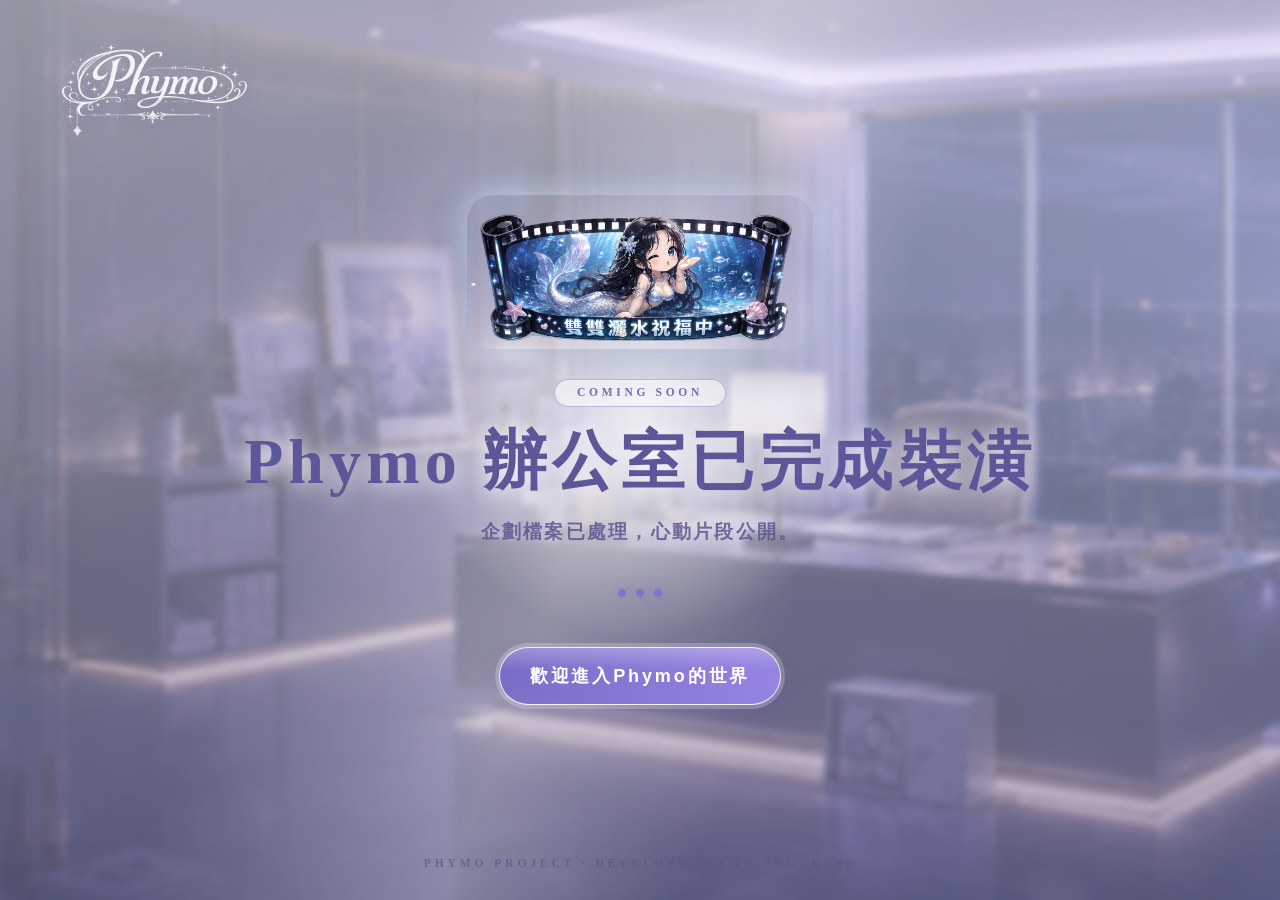
<file: work.html>
<!doctype html>
<html lang="zh-Hant">
<head>
  <meta charset="utf-8">
  <meta name="viewport" content="width=device-width, initial-scale=1">
  <title>Phymo心跳實驗</title>
  <link rel="preload" as="image" href="assets/page-office.webp">
  <link rel="preload" as="image" href="assets/logo-go-video.png">
  <link rel="shortcut icon" href="favicon.ico" type="image/x-icon">
  <link rel="stylesheet" href="app.css">
</head>
<body class="work-body">
  <main class="work-page" aria-label="Phymo 辦公室施工中">
    <div class="work-background" aria-hidden="true"></div>
    <div class="work-glow" aria-hidden="true"></div>

    <header class="work-brand">
      <img src="assets/logo-text.png" alt="Phymo 心跳實驗" decoding="async">
    </header>

    <section class="work-status">
      <img class="work-entry-image" src="assets/logo-go-video.png" alt="" decoding="async">
      <span class="work-label">COMING SOON</span>
      <h1>Phymo 辦公室已完成裝潢</h1>
      <p>企劃檔案已處理，心動片段公開。</p>
      <div class="work-loader" aria-label="施工進度載入中">
        <i></i>
        <i></i>
        <i></i>
      </div>
      <a class="work-back" href="video.html">歡迎進入Phymo的世界</a>
    </section>

    <p class="work-footer">PHYMO PROJECT · DEVELOPMENT IN PROGRESS</p>
  </main>
</body>
</html>
</file>
<file: app.css>
/* http://meyerweb.com/eric/tools/css/reset/ 
   v2.0 | 20110126
   License: none (public domain)
*/

html, body, div, span, applet, object, iframe,
h1, h2, h3, h4, h5, h6, p, blockquote, pre,
a, abbr, acronym, address, big, cite, code,
del, dfn, em, img, ins, kbd, q, s, samp,
small, strike, strong, sub, sup, tt, var,
b, u, i, center,
dl, dt, dd, ol, ul, li,
fieldset, form, label, legend,
table, caption, tbody, tfoot, thead, tr, th, td,
article, aside, canvas, details, embed, 
figure, figcaption, footer, header, hgroup, 
menu, nav, output, ruby, section, summary,
time, mark, audio, video {
	margin: 0;
	padding: 0;
	border: 0;
	font-size: 100%;
	font: inherit;
	vertical-align: baseline;
}
/* HTML5 display-role reset for older browsers */
article, aside, details, figcaption, figure, 
footer, header, hgroup, menu, nav, section {
	display: block;
}
body {
	line-height: 1;
}
ol, ul {
	list-style: none;
}
blockquote, q {
	quotes: none;
}
blockquote:before, blockquote:after,
q:before, q:after {
	content: '';
	content: none;
}
table {
	border-collapse: collapse;
	border-spacing: 0;
}


* {
  box-sizing: border-box;
  --art: url("assets/page-login.webp");
}

html,
body {
  min-height: 100%;
  margin: 0;
}

body {
  display: grid;
  place-items: center;
  min-height: 100vh;
  padding: clamp(10px, 2vw, 28px);
  color: #fff;
  font-family: "Noto Serif TC", "Songti TC", "PingFang TC", "Microsoft JhengHei", serif;
  background: #f7f7fb;
  background-image: linear-gradient(rgb(195 186 214) 19%, rgb(172 168 214) 43%, rgb(129 125 182)), url("assets/page-login.webp");
}

.screen {
  position: absolute;
  top: 0;
  width: 100vw;
  height: 100vh;
  /* aspect-ratio: var(--ratio); */
  overflow: hidden;
  background: var(--art) center / contain no-repeat;
  filter: drop-shadow(0 16px 28px rgba(76, 70, 123, .16));
}
.screen.cover{
  background-size: cover;
}

.hotspot,
.link-hotspot {
  position: absolute;
  display: block;
  border-radius: 999px;
}

.link-hotspot {
  text-decoration: none;
}

.link-hotspot:hover,
.link-hotspot:focus-visible {
  outline: 2px solid rgba(255, 255, 255, .78);
  outline-offset: 4px;
  background: rgba(255, 255, 255, .1);
}

.session-controls {
  position: fixed;
  top: 86px;
  right: 6.2vw;
  z-index: 9999;
  display: grid;
  gap: 8px;
  min-width: 150px;
  padding: 10px;
  opacity: 0;
  pointer-events: none;
  border: 1px solid rgba(255, 255, 255, .34);
  border-radius: 16px;
  background:
    linear-gradient(145deg, rgba(255, 255, 255, .2), rgba(107, 88, 184, .18)),
    rgba(25, 20, 66, .58);
  box-shadow:
    0 18px 42px rgba(8, 5, 30, .36),
    inset 0 0 18px rgba(255, 255, 255, .08);
  backdrop-filter: blur(16px);
  transform: translateY(-8px) scale(.97);
  transition: opacity .2s ease, transform .2s ease;
}

.session-controls.is-open {
  opacity: 1;
  pointer-events: auto;
  transform: translateY(0) scale(1);
}

.music-toggle,
.logout-toggle {
  display: inline-grid;
  place-items: center;
  width: 100%;
  min-width: 0;
  min-height: 38px;
  padding: 0 14px;
  color: rgba(255, 255, 255, .82);
  cursor: pointer;
  border: 1px solid rgba(255, 255, 255, .38);
  border-radius: 999px;
  background:
    linear-gradient(145deg, rgba(255, 255, 255, .2), rgba(107, 88, 184, .24)),
    rgba(30, 24, 74, .42);
  box-shadow:
    0 12px 30px rgba(12, 8, 40, .28),
    inset 0 0 16px rgba(255, 255, 255, .08);
  backdrop-filter: blur(14px);
  font: 700 12px/1 "PingFang TC", "Microsoft JhengHei", sans-serif;
  letter-spacing: .12em;
  transition: transform .2s ease, border-color .2s ease, background .2s ease, color .2s ease;
}

.music-toggle:hover,
.music-toggle:focus-visible,
.music-toggle.is-on,
.logout-toggle:hover,
.logout-toggle:focus-visible {
  color: #fff;
  border-color: rgba(247, 241, 255, .74);
  outline: none;
  background:
    linear-gradient(145deg, rgba(255, 255, 255, .3), rgba(148, 119, 233, .42)),
    rgba(52, 41, 116, .52);
  box-shadow:
    0 0 22px rgba(197, 177, 255, .28),
    inset 0 0 16px rgba(255, 255, 255, .12);
  transform: translateY(-1px);
}

.logout-toggle {
  min-width: 68px;
  background:
    linear-gradient(145deg, rgba(255, 255, 255, .16), rgba(89, 70, 150, .2)),
    rgba(24, 19, 63, .36);
}

.field {
  position: absolute;
  height: 4.7%;
  padding: 0 1.1%;
  color: #635b96;
  font: 600 clamp(12px, 1.1vw, 15px) / 1 "PingFang TC", "Microsoft JhengHei", sans-serif;
  border: 1px solid rgba(132, 118, 190, .42);
  border-radius: 2px;
  outline: none;
  background: rgba(255, 255, 255, .48);
}

.field::placeholder {
  color: rgba(112, 101, 166, .66);
}

.field:focus {
  border-color: rgba(147, 126, 229, .85);
  box-shadow: 0 0 0 4px rgba(186, 170, 255, .25);
  background: rgba(255, 255, 255, .72);
}

.checkbox {
  position: absolute;
  width: 1.9%;
  aspect-ratio: 1;
  accent-color: #8e75dc;
}

.submit {
  position: absolute;
  border: 0;
  border-radius: 999px;
  color: transparent;
  cursor: pointer;
  background: transparent;
}

.submit:hover,
.submit:focus-visible {
  outline: 2px solid rgba(255, 255, 255, .8);
  outline-offset: 5px;
  background: rgba(255, 255, 255, .1);
}

.login-screen {
  --ratio: 980 / 662;
}

.login-screen::before {
  position: absolute;
  inset: -20%;
  z-index: 0;
  content: "";
  pointer-events: none;
  opacity: 0;
  transform: translateX(-38%) rotate(18deg);
  background:
    linear-gradient(
      90deg,
      transparent 0 38%,
      rgba(235, 229, 255, .04) 43%,
      rgba(255, 255, 255, .38) 49%,
      rgba(206, 194, 255, .16) 54%,
      transparent 62% 100%
    );
  mix-blend-mode: screen;
  animation: background-shine 5.4s ease-in-out infinite;
}

@keyframes background-shine {
  0%,
  38% {
    opacity: 0;
    transform: translateX(-42%) rotate(18deg);
  }

  50% {
    opacity: .36;
  }

  68%,
  100% {
    opacity: 0;
    transform: translateX(42%) rotate(18deg);
  }
}

.login-card {
  position: absolute;
  z-index: 1;
  left: 67%;
  top: 12%;
  width: 30.1%;
  min-height: 62.5%;
  padding: 3.8% 4.7% 4.4%;
  color: #756aa7;
  border: 1px solid rgba(214, 210, 241, .86);
  border-radius: 8%;
  background:
    radial-gradient(circle at 86% 80%, rgba(255, 255, 255, .92) 0 1px, transparent 2px),
    linear-gradient(145deg, rgba(255, 255, 255, .86), rgba(245, 242, 255, .78));
  box-shadow:
    inset 0 0 0 2px rgba(255, 255, 255, .34),
    inset 0 0 26px rgba(162, 145, 215, .12),
    0 12px 28px rgba(88, 79, 139, .12);
  backdrop-filter: blur(10px);
}

.login-card::before,
.login-card::after {
  position: absolute;
  content: "";
  pointer-events: none;
  border: 1px solid rgba(173, 164, 219, .38);
}

.login-card::before {
  inset: 2.5%;
  border-radius: 7.2%;
}

.login-card::after {
  right: 3.4%;
  bottom: 3.4%;
  width: 17%;
  height: 17%;
  border-top: 0;
  border-left: 0;
  border-radius: 0 0 36% 0;
}

.login-card h1 {
  margin: 0 0 12%;
  color: #7468aa;
  font-size: clamp(20px, 3vw, 35px);
  font-weight: 700;
  line-height: 1.1;
  letter-spacing: .04em;
  text-align: center;
  text-shadow: 0 2px 12px rgba(255, 255, 255, .92);
}

.login-field {
  display: block;
  margin-bottom: 7.6%;
}

.login-field span {
  display: block;
  margin-bottom: 3.2%;
  color: #6f669e;
  font-size: clamp(13px, 1.45vw, 18px);
  font-weight: 700;
  letter-spacing: .06em;
}

.login-field input {
  display: block;
  width: 100%;
  height: clamp(34px, 4.8vw, 48px);
  padding: 0 7.5%;
  color: #60578e;
  font: 700 clamp(13px, 1.45vw, 17px) / 1 "PingFang TC", "Microsoft JhengHei", sans-serif;
  border: 1px solid rgba(157, 147, 204, .5);
  border-radius: 2px;
  outline: none;
  background: rgba(255, 255, 255, .62);
  box-shadow: inset 0 0 10px rgba(153, 139, 204, .08);
}

.password-control {
  position: relative;
  display: block;
}

.password-control input {
  padding-right: clamp(56px, 7vw, 76px);
}

.password-toggle {
  position: absolute;
  right: 8px;
  top: 50%;
  min-width: clamp(42px, 5vw, 58px);
  height: calc(100% - 14px);
  color: rgba(107, 94, 158, .86);
  cursor: pointer;
  border: 1px solid rgba(151, 134, 206, .28);
  border-radius: 999px;
  background: rgba(255, 255, 255, .46);
  font: 700 clamp(11px, 1vw, 13px) / 1 "PingFang TC", "Microsoft JhengHei", sans-serif;
  letter-spacing: .06em;
  transform: translateY(-50%);
  transition: color .2s ease, border-color .2s ease, background .2s ease;
}

.password-toggle:hover,
.password-toggle:focus-visible {
  color: #765fc8;
  border-color: rgba(141, 121, 226, .68);
  outline: none;
  background: rgba(255, 255, 255, .74);
}

.login-field input::placeholder {
  color: rgba(112, 103, 163, .6);
}

.login-field input:focus {
  border-color: rgba(141, 121, 226, .86);
  box-shadow:
    0 0 0 4px rgba(184, 171, 243, .25),
    inset 0 0 10px rgba(153, 139, 204, .08);
  background: rgba(255, 255, 255, .82);
}

.login-check {
  display: inline-flex;
  align-items: center;
  gap: .65em;
  margin: 1.5% 0 0%;
  color: #665d94;
  font: 700 clamp(13px, 1.55vw, 18px) / 1 "PingFang TC", "Microsoft JhengHei", sans-serif;
  letter-spacing: .04em;
}

.login-check input {
  width: 1.2em;
  aspect-ratio: 1;
  margin: 0;
  accent-color: #8e75dc;
}

.login-message {
  min-height: 1.35em;
  margin: -7% 0 7%;
  color: #8f559a;
  font: 700 clamp(11px, 1.1vw, 14px) / 1.35 "PingFang TC", "Microsoft JhengHei", sans-serif;
  letter-spacing: .04em;
  text-align: center;
}

.login-message[data-type="success"] {
  color: #6d5fc0;
}

.login-button {
  position: relative;
  display: grid;
  place-items: center;
  text-align: center;
  width: 100%;
  height: clamp(42px, 6vw, 62px);
  color: #fff;
  font-family: inherit;
  font-size: clamp(20px, 3vw, 34px);
  font-weight: 700;
  letter-spacing: .16em;
  cursor: pointer;
  border: 1px solid rgba(255, 255, 255, .8);
  border-radius: 999px;
  background:
    radial-gradient(circle at 16% 44%, rgba(255, 255, 255, .96) 0 2px, transparent 3px),
    radial-gradient(circle at 92% 42%, rgba(255, 255, 255, .96) 0 2px, transparent 3px),
    linear-gradient(180deg, rgba(255, 255, 255, .7), rgba(255, 255, 255, 0) 32%),
    linear-gradient(90deg, #8a70e5, #ba80ff 52%, #8f73de);
  box-shadow:
    0 0 0 5px rgba(255, 255, 255, .22),
    0 0 22px rgba(196, 155, 255, .68),
    inset 0 0 18px rgba(255, 255, 255, .36);
  text-shadow: 0 2px 12px rgba(79, 55, 142, .42);
}

.login-button:disabled {
  cursor: wait;
  filter: grayscale(.18) brightness(.9);
  opacity: .82;
}

.login-button:hover,
.login-button:focus-visible {
  outline: none;
  filter: brightness(0.76);
  box-shadow:
    0 0 0 6px rgba(95, 40, 80, 0.26),
    0 0 30px rgba(209, 178, 255, .82),
    inset 0 0 20px rgba(117, 64, 64, 0.46);
}

.login-work-entry {
  position: relative;
  display: block;
  width: 100%;
  aspect-ratio: 1241 / 552;
  margin-top: clamp(14px, 1.5vw, 20px);
  text-decoration: none;
  border-radius: clamp(9px, 1vw, 14px);
  transition: transform .22s ease, filter .22s ease;
}

.login-work-entry img {
  position: absolute;
  inset: 0;
  display: block;
  width: 100%;
  height: 100%;
  object-fit: contain;
  border-radius: inherit;
  filter: drop-shadow(0 10px 19px rgba(77, 56, 135, .3));
  transition: opacity .22s ease;
}

.login-work-entry-hover {
  opacity: 0;
}

.login-work-entry:hover .login-work-entry-default,
.login-work-entry:focus-visible .login-work-entry-default {
  opacity: 0;
}

.login-work-entry:hover .login-work-entry-hover,
.login-work-entry:focus-visible .login-work-entry-hover {
  opacity: 1;
}

.login-work-entry::after {
  position: absolute;
  left: 50%;
  bottom: calc(100% + 9px);
  padding: 7px 12px;
  color: #7162a6;
  content: attr(data-tooltip);
  opacity: 0;
  pointer-events: none;
  border: 1px solid rgba(201, 191, 238, .76);
  border-radius: 999px;
  background: rgba(255, 255, 255, .86);
  box-shadow: 0 8px 22px rgba(81, 65, 136, .14);
  font: 700 clamp(11px, .95vw, 13px)/1 "PingFang TC", "Microsoft JhengHei", sans-serif;
  white-space: nowrap;
  transform: translate(-50%, 5px);
  transition: opacity .2s ease, transform .2s ease;
}

.login-work-entry:hover,
.login-work-entry:focus-visible {
  outline: none;
  filter: brightness(1.05);
  transform: translateY(-3px) scale(1.02);
}

.login-work-entry:hover::after,
.login-work-entry:focus-visible::after {
  opacity: 1;
  transform: translate(-50%, 0);
}

@media (max-width: 680px) {
  .login-work-entry {
    margin-top: 12px;
  }
}

.office-screen {
  --ratio: 954 / 644;
  --art: url("assets/page-office.webp");
}

.parallax-office {
  --office-x: 0;
  --office-y: 0;
  --stage-tilt-x: 0deg;
  --stage-tilt-y: 0deg;
  --stage-shift-x: 0px;
  --stage-shift-y: 0px;
  --scene-shift-x: 0px;
  --scene-shift-y: 0px;
  --light-x: 54%;
  --light-y: 38%;
  --light-alt-x: 78%;
  --light-alt-y: 28%;
  --light-shift-x: 0px;
  --light-shift-y: 0px;
  cursor: grab;
  background: #100f2f;
  perspective: 1100px;
  touch-action: none;
}

.parallax-office.is-dragging {
  cursor: grabbing;
}

.office-parallax-stage {
  position: absolute;
  inset: -6%;
  z-index: 0;
  overflow: hidden;
  transform:
    rotateX(var(--stage-tilt-x))
    rotateY(var(--stage-tilt-y))
    translate3d(var(--stage-shift-x), var(--stage-shift-y), 0)
    scale(1.025);
  transform-style: preserve-3d;
  transition: transform .18s ease-out;
  border-radius: 2px;
}

.parallax-office.is-dragging .office-parallax-stage {
  transition: none;
}

.office-panorama {
  position: absolute;
  inset: -5% -16%;
  background:
    linear-gradient(90deg, rgba(18, 16, 48, .42), rgba(18, 16, 48, .03) 24%, rgba(40, 33, 88, .18)),
    url("assets/page-office.webp") center / cover no-repeat;
  filter: saturate(1.08) contrast(1.03);
  transform:
    translate3d(var(--scene-shift-x), var(--scene-shift-y), 0)
    scale(1.06);
  transition: transform .18s ease-out, filter .18s ease-out;
}

.office-panorama::after {
  position: absolute;
  inset: 0;
  content: "";
  pointer-events: none;
}

.study-screen .office-panorama {
  background:
    linear-gradient(90deg, rgba(18, 16, 48, .42), rgba(18, 16, 48, .03) 24%, rgba(40, 33, 88, .18)),
    url("assets/page-study.webp") center / cover no-repeat;
}

.study-screen .office-panorama::after {
  opacity: 0;
  background: url("assets/page-study-hover.webp") center / cover no-repeat;
  filter: drop-shadow(0 0 18px rgba(230, 220, 255, .5));
  mix-blend-mode: screen;
  transition: opacity .28s ease;
}

.study-screen.collection-hotspot-active .office-panorama::after {
  opacity: .92;
}

.love-letter-screen .office-panorama {
  background:
    linear-gradient(90deg, rgba(18, 16, 48, .42), rgba(18, 16, 48, .03) 24%, rgba(40, 33, 88, .18)),
    url("assets/page-love-letter.webp") center / contain no-repeat;
}

.love-letter-screen.lamp-lit .office-panorama {
  background:
    linear-gradient(90deg, rgba(18, 16, 48, .22), rgba(18, 16, 48, .02) 24%, rgba(40, 33, 88, .12)),
    url("assets/page-love-letter-light.webp") center / contain no-repeat;
}

.love-letter-screen .office-panorama::after {
  opacity: 0;
  background: url("assets/page-love-letter-hover.webp") center / contain no-repeat;
  filter: drop-shadow(0 0 18px rgba(230, 220, 255, .5));
  mix-blend-mode: screen;
  transition: opacity .28s ease;
}

.love-letter-screen.lamp-hotspot-active .office-panorama::after,
.love-letter-screen.collection-hotspot-active .office-panorama::after {
  opacity: .92;
}

.letter-lamp-trigger {
  position: absolute;
  left: 87.5%;
  top: 3.2%;
  z-index: 5;
  width: 16%;
  height: 39%;
  cursor: pointer;
  border: 0;
  border-radius: 999px 999px 44px 44px;
  background: transparent;
}

.letter-lamp-trigger:focus-visible {
  outline: 2px solid rgba(255, 255, 255, .74);
  outline-offset: 4px;
}


.music-screen .office-panorama {
  background:
    linear-gradient(90deg, rgba(18, 16, 48, .42), rgba(18, 16, 48, .03) 24%, rgba(40, 33, 88, .18)),
    url("assets/page-music.webp") center / cover no-repeat;
}

.music-screen .office-panorama::after {
  opacity: 0;
  background: url("assets/page-music-hover.webp") center / cover no-repeat;
  filter: drop-shadow(0 0 18px rgba(230, 220, 255, .5));
  mix-blend-mode: screen;
  transition: opacity .28s ease;
}

.music-screen.album-hotspot-active .office-panorama::after,
.music-screen.collection-hotspot-active .office-panorama::after {
  opacity: .92;
}

.character-screen .office-panorama {
  background:
    linear-gradient(90deg, rgba(18, 16, 48, .42), rgba(18, 16, 48, .03) 24%, rgba(40, 33, 88, .18)),
    url("assets/page-character.webp") center / cover no-repeat;
}

/* .character-screen .office-panorama::after {
  opacity: 0;
  background: url("assets/page-character-hover.png") center / cover no-repeat;
  filter: drop-shadow(0 0 18px rgba(230, 220, 255, .5));
  mix-blend-mode: screen;
  transition: opacity .28s ease;
}

.character-screen.collection-hotspot-active .office-panorama::after {
  opacity: .92;
} */

.character-stage {
  position: absolute;
  inset: 0;
  z-index: 3;
  pointer-events: none;
}

.character-portrait-button {
  position: absolute;
  left: 50%;
  bottom: 18%;
  z-index: 2;
  width: clamp(260px, 32vw, 520px);
  height: clamp(520px, 84vh, 860px);
  padding: 0;
  cursor: pointer;
  pointer-events: auto;
  border: 0;
  background: transparent;
  transform: translateX(-50%);
  transform-origin: 50% 100%;
  transition: transform .35s ease, filter .35s ease;
}

.character-portrait-button:hover,
.character-portrait-button:focus-visible {
  outline: none;
  filter: drop-shadow(0 0 24px rgba(202, 182, 255, .4));
  transform: translateX(-50%) translateY(-5px);
}

.character-portrait-button.is-speaking {
  animation: characterSpeak .42s ease;
}

.character-portrait {
  display: block;
  width: 100%;
  height: 100%;
  object-fit: contain;
  object-position: center bottom;
  filter:
    drop-shadow(0 26px 34px rgba(8, 5, 28, .54))
    drop-shadow(0 0 18px rgba(176, 151, 255, .18));
}

.character-dialog {
  position: absolute;
  left: 50%;
  bottom: 8.5%;
  z-index: 4;
  width: clamp(420px, 48vw, 680px);
  min-height: 170px;
  padding: 24px 30px 26px;
  color: #fff;
  pointer-events: auto;
  border: 1px solid rgba(242, 236, 255, .56);
  border-radius: 28px 28px 34px 12px;
  background:
    linear-gradient(145deg, rgba(255, 255, 255, .24), rgba(120, 98, 198, .14)),
    rgba(30, 24, 74, .58);
  box-shadow:
    0 22px 70px rgba(9, 6, 32, .38),
    inset 0 0 26px rgba(255, 255, 255, .12);
  backdrop-filter: blur(18px);
  transform: translateX(-50%);
}

.character-dialog::before,
.character-dialog::after {
  position: absolute;
  content: "";
  pointer-events: none;
}

.character-dialog::before {
  inset: 10px;
  border: 1px solid rgba(255, 255, 255, .2);
  border-radius: 22px 22px 28px 10px;
}

.character-dialog::after {
  right: 68px;
  bottom: -18px;
  width: 34px;
  height: 34px;
  border-right: 1px solid rgba(242, 236, 255, .48);
  border-bottom: 1px solid rgba(242, 236, 255, .48);
  background: rgba(71, 57, 135, .5);
  transform: rotate(45deg);
  backdrop-filter: blur(18px);
}

.character-dialog-speaker {
  position: relative;
  z-index: 1;
  display: flex;
  gap: 12px;
  align-items: baseline;
  margin-bottom: 14px;
  text-shadow: 0 0 16px rgba(214, 199, 255, .5);
}

.character-dialog-speaker span {
  color: rgba(226, 216, 255, .65);
  font: 700 11px/1 "PingFang TC", "Microsoft JhengHei", sans-serif;
  letter-spacing: .28em;
}

.character-dialog-speaker strong {
  font-size: clamp(22px, 2.5vw, 34px);
  font-weight: 500;
  letter-spacing: .14em;
}

.character-dialog-text {
  position: relative;
  z-index: 1;
  min-height: 2.4em;
  margin: 0;
  color: rgba(255, 255, 255, .9);
  font-size: clamp(18px, 2vw, 26px);
  line-height: 1.7;
  letter-spacing: .08em;
  text-shadow: 0 0 12px rgba(181, 161, 255, .36);
}

.character-next-line {
  position: absolute;
  right: 24px;
  bottom: 18px;
  z-index: 1;
  min-height: 34px;
  padding: 0 16px;
  color: rgba(255, 255, 255, .88);
  cursor: pointer;
  border: 1px solid rgba(255, 255, 255, .38);
  border-radius: 999px;
  background:
    linear-gradient(180deg, rgba(255, 255, 255, .2), rgba(125, 102, 205, .28));
  font: 700 12px/1 "PingFang TC", "Microsoft JhengHei", sans-serif;
  letter-spacing: .12em;
  transition: transform .2s ease, border-color .2s ease, background .2s ease;
}

.character-next-line:hover,
.character-next-line:focus-visible {
  border-color: rgba(247, 241, 255, .74);
  outline: none;
  background:
    linear-gradient(180deg, rgba(255, 255, 255, .28), rgba(154, 126, 237, .4));
  transform: translateY(-1px);
}

.character-emotions {
  position: absolute;
  left: 50%;
  bottom: calc(8.5% + 188px);
  z-index: 5;
  display: grid;
  grid-template-columns: repeat(4, minmax(66px, 1fr));
  gap: 6px;
  width: clamp(330px, 38vw, 500px);
  padding: 9px 10px;
  pointer-events: auto;
  border: 1px solid rgba(242, 236, 255, .38);
  border-radius: 22px 22px 12px 12px;
  background:
    linear-gradient(145deg, rgba(255, 255, 255, .2), rgba(112, 91, 190, .14)),
    rgba(34, 27, 82, .42);
  box-shadow:
    0 14px 36px rgba(9, 6, 32, .24),
    inset 0 0 18px rgba(255, 255, 255, .08);
  backdrop-filter: blur(14px);
  transform: translateX(-50%);
}

.character-emotions::before {
  position: absolute;
  left: 18px;
  top: -24px;
  content: "POSE SELECT";
  color: rgba(231, 222, 255, .68);
  font: 700 10px/1 "PingFang TC", "Microsoft JhengHei", sans-serif;
  letter-spacing: .28em;
  text-shadow: 0 0 12px rgba(202, 184, 255, .5);
}

.character-emotions button {
  display: flex;
  gap: 6px;
  align-items: center;
  justify-content: center;
  min-height: clamp(28px, 2.8vw, 34px);
  padding: 0 8px;
  color: rgba(255, 255, 255, .82);
  cursor: pointer;
  border: 1px solid rgba(255, 255, 255, .28);
  border-radius: 12px;
  background:
    linear-gradient(180deg, rgba(255, 255, 255, .13), rgba(119, 98, 196, .16));
  box-shadow: inset 0 0 14px rgba(255, 255, 255, .06);
  font: 700 clamp(10px, .95vw, 12px)/1 "PingFang TC", "Microsoft JhengHei", sans-serif;
  letter-spacing: .08em;
  transition: transform .2s ease, border-color .2s ease, background .2s ease, color .2s ease;
}

.character-emotions img {
  display: block;
  width: clamp(16px, 1.5vw, 22px);
  aspect-ratio: 1;
  object-fit: contain;
  filter: drop-shadow(0 0 8px rgba(217, 203, 255, .34));
  flex: 0 0 auto;
}

.character-emotions button:hover,
.character-emotions button:focus-visible,
.character-emotions button.is-active {
  color: #fff;
  border-color: rgba(247, 241, 255, .74);
  outline: none;
  background:
    linear-gradient(180deg, rgba(255, 255, 255, .26), rgba(143, 116, 225, .34));
  box-shadow:
    0 0 18px rgba(199, 178, 255, .24),
    inset 0 0 16px rgba(255, 255, 255, .1);
  transform: translateY(-1px);
}

@keyframes characterSpeak {
  0%,
  100% {
    transform: translateX(-50%) translateY(0) scale(1);
  }

  45% {
    transform: translateX(-50%) translateY(-7px) scale(1.012);
  }
}

@media (max-width: 980px) {
  .character-emotions {
    bottom: calc(8.5% + 180px);
    width: min(68vw, 480px);
    gap: 6px;
  }
}

.album-trigger {
  position: absolute;
  left: 40%;
  top: 34%;
  z-index: 5;
  width: 27%;
  height: 35%;
  cursor: pointer;
  border: 0;
  border-radius: 26px;
  background: transparent;
  transform: rotate(1.5deg);
}

.album-trigger::before {
  position: absolute;
  inset: 6%;
  display: grid;
  place-items: center;
  content: "打開專輯";
  color: rgba(245, 240, 255, .84);
  font-size: 1.1rem;
  letter-spacing: .18em;
  text-shadow: 0 0 18px rgba(202, 183, 255, .9);
  border-radius: 26px;
  opacity: 0;
  transition: opacity .22s ease, transform .22s ease;
}

.album-trigger:hover::before,
.album-trigger:focus-visible::before {
  opacity: 1;
  transform: scale(1.03);
}

.collection-trigger {
  position: absolute;
  left: 34%;
  top: 57.8%;
  z-index: 5;
  width: 36%;
  height: 26.4%;
  cursor: pointer;
  border: 0;
  border-radius: 22px;
  background: transparent;
}

.collection-trigger::before {
  position: absolute;
  inset: 8.333%;
  content: "打開盒子";
  border-radius: 22px;
  opacity: 0;
  color: #dedede;
  font-size: 1.2rem;
  transition: opacity .22s ease, transform .22s ease;
}

.collection-trigger:hover::before,
.collection-trigger:focus-visible::before {
  opacity: 1;
  transform: scale(1.04);
}

.collection-modal {
  position: absolute;
  inset: 0;
  z-index: 20;
  display: grid;
  place-items: center;
  padding: clamp(18px, 4vw, 44px);
  opacity: 0;
  pointer-events: none;
  transition: opacity .28s ease;
}

.collection-modal.is-open {
  opacity: 1;
  pointer-events: auto;
}

.collection-backdrop {
  position: absolute;
  inset: 0;
  background:
    radial-gradient(circle at 50% 36%, rgba(221, 209, 255, .2), transparent 38%),
    rgba(20, 17, 54, .62);
  backdrop-filter: blur(8px);
}

.collection-box {
  position: relative;
  width: min(82vw, 920px);
  max-height: 82vh;
  overflow: hidden;
  padding: clamp(22px, 3vw, 34px);
  color: #fff;
  border: 1px solid rgba(241, 236, 255, .58);
  border-radius: 28px;
  background:
    linear-gradient(145deg, rgba(255, 255, 255, .25), rgba(109, 94, 171, .22)),
    rgba(47, 41, 100, .5);
  box-shadow:
    0 26px 80px rgba(13, 10, 42, .48),
    inset 0 0 28px rgba(255, 255, 255, .13);
  backdrop-filter: blur(18px);
  transform: translateY(18px) scale(.97);
  transition: transform .28s ease;
}

.collection-modal.is-open .collection-box {
  transform: translateY(0) scale(1);
}

.collection-lid {
  position: absolute;
  top: -36px;
  right: 10%;
  left: 10%;
  height: 72px;
  border: 1px solid rgba(255, 255, 255, .48);
  border-radius: 28px 28px 12px 12px;
  background:
    linear-gradient(180deg, rgba(255, 255, 255, .54), rgba(182, 165, 255, .1));
  box-shadow: 0 0 30px rgba(214, 199, 255, .28);
  transform: perspective(500px) rotateX(42deg);
}

.collection-close {
  position: absolute;
  top: 16px;
  right: 18px;
  z-index: 2;
  display: grid;
  place-items: center;
  width: 42px;
  aspect-ratio: 1;
  color: #fff;
  font-size: 28px;
  cursor: pointer;
  border: 1px solid rgba(255, 255, 255, .6);
  border-radius: 50%;
  background: rgba(91, 78, 153, .46);
}

.collection-header {
  position: relative;
  z-index: 1;
  margin-bottom: 20px;
  text-align: center;
  text-shadow: 0 0 18px rgba(218, 206, 255, .5);
}

.collection-header span {
  display: block;
  margin-bottom: 8px;
  color: rgba(232, 224, 255, .72);
  font: 700 12px/1 "PingFang TC", "Microsoft JhengHei", sans-serif;
  letter-spacing: .32em;
}

.collection-header h2 {
  margin: 0;
  font-size: clamp(38px, 5vw, 70px);
  font-weight: 500;
  letter-spacing: .12em;
}

.collection-header p {
  margin: 10px 0 0;
  color: rgba(255, 255, 255, .78);
  font-size: clamp(14px, 1.5vw, 18px);
  letter-spacing: .08em;
}

.collection-grid {
  position: relative;
  z-index: 1;
  display: grid;
  grid-template-columns: repeat(auto-fill, minmax(118px, 1fr));
  gap: 14px;
  max-height: min(52vh, 480px);
  overflow: auto;
  padding: 4px 6px 10px;
}

.collection-card {
  overflow: hidden;
  min-height: 170px;
  border: 1px solid rgba(255, 255, 255, .52);
  border-radius: 14px;
  background:
    linear-gradient(180deg, rgba(255, 255, 255, .2), rgba(124, 107, 190, .16));
  box-shadow: 0 12px 24px rgba(20, 16, 58, .22);
}

.collection-card button {
  display: block;
  width: 100%;
  padding: 0;
  color: inherit;
  cursor: pointer;
  border: 0;
  background: transparent;
}

.collection-card button:focus-visible {
  outline: 2px solid rgba(255, 255, 255, .78);
  outline-offset: -3px;
}

.collection-card img {
  display: block;
  width: 100%;
  height: 145px;
  object-fit: cover;
  transition: transform .24s ease, filter .24s ease;
}

.collection-card:hover img {
  transform: scale(1.06);
  filter: brightness(1.08);
}

.collection-card figcaption {
  padding: 9px 10px 11px;
  color: rgba(255, 255, 255, .84);
  font: 700 12px/1 "PingFang TC", "Microsoft JhengHei", sans-serif;
  letter-spacing: .12em;
  text-align: center;
}

.collection-preview {
  position: absolute;
  inset: 0;
  z-index: 4;
  display: grid;
  place-items: center;
  padding: clamp(16px, 4vw, 42px);
  opacity: 0;
  pointer-events: none;
  transition: opacity .24s ease;
}

.collection-preview.is-open {
  opacity: 1;
  pointer-events: auto;
}

.collection-preview-backdrop {
  position: absolute;
  inset: 0;
  cursor: zoom-out;
  border: 0;
  background:
    radial-gradient(circle at 50% 45%, rgba(226, 217, 255, .34), transparent 38%),
    rgba(18, 14, 48, .58);
  backdrop-filter: blur(10px);
}

.collection-preview-frame {
  position: relative;
  display: grid;
  gap: 12px;
  width: min(88vw, 720px);
  max-height: 86vh;
  margin: 0;
  padding: clamp(14px, 2vw, 22px);
  border: 1px solid rgba(255, 255, 255, .72);
  border-radius: 24px;
  background:
    linear-gradient(145deg, rgba(255, 255, 255, .34), rgba(151, 128, 226, .24)),
    rgba(49, 40, 104, .62);
  box-shadow:
    0 28px 90px rgba(14, 10, 44, .58),
    0 0 34px rgba(220, 207, 255, .3),
    inset 0 0 24px rgba(255, 255, 255, .16);
  backdrop-filter: blur(18px);
  transform: translateY(14px) scale(.96);
  transition: transform .24s ease;
}

.collection-preview.is-open .collection-preview-frame {
  transform: translateY(0) scale(1);
}

.collection-preview-close {
  position: absolute;
  top: 12px;
  right: 12px;
  z-index: 2;
  display: grid;
  place-items: center;
  width: 38px;
  aspect-ratio: 1;
  color: #fff;
  font-size: 26px;
  cursor: pointer;
  border: 1px solid rgba(255, 255, 255, .64);
  border-radius: 50%;
  background: rgba(82, 68, 150, .62);
  box-shadow: 0 0 18px rgba(232, 220, 255, .28);
}

.collection-preview-image {
  display: block;
  width: 100%;
  max-height: min(66vh, 620px);
  object-fit: contain;
  border: 1px solid rgba(255, 255, 255, .46);
  border-radius: 16px;
  background: rgba(255, 255, 255, .12);
  box-shadow: 0 16px 42px rgba(17, 12, 46, .34);
}

.collection-preview-caption {
  color: rgba(255, 255, 255, .9);
  font: 700 13px/1 "PingFang TC", "Microsoft JhengHei", sans-serif;
  letter-spacing: .18em;
  text-align: center;
  text-shadow: 0 0 16px rgba(221, 209, 255, .45);
}

.collection-preview-download {
  justify-self: center;
  min-width: 160px;
  padding: 10px 18px;
  color: #fff;
  font: 700 14px/1 "PingFang TC", "Microsoft JhengHei", sans-serif;
  letter-spacing: .14em;
  text-align: center;
  text-decoration: none;
  border: 1px solid rgba(255, 255, 255, .72);
  border-radius: 999px;
  background:
    linear-gradient(90deg, rgba(117, 83, 223, .9), rgba(214, 158, 255, .88));
  box-shadow:
    0 8px 20px rgba(82, 55, 170, .32),
    inset 0 0 16px rgba(255, 255, 255, .24);
}

.album-modal {
  position: absolute;
  inset: 0;
  z-index: 20;
  display: grid;
  place-items: center;
  padding: clamp(18px, 4vw, 44px);
  opacity: 0;
  pointer-events: none;
  transition: opacity .28s ease;
}

.album-modal.is-open {
  opacity: 1;
  pointer-events: auto;
}

.album-backdrop {
  position: absolute;
  inset: 0;
  cursor: pointer;
  border: 0;
  background:
    radial-gradient(circle at 50% 40%, rgba(223, 210, 255, .2), transparent 36%),
    rgba(12, 9, 34, .72);
  backdrop-filter: blur(8px);
}

.album-box {
  --album-disc-size: clamp(120px, 15vw, 180px);
  position: relative;
  display: grid;
  grid-template-columns: minmax(260px, 1fr) minmax(240px, .8fr);
  gap: 18px 22px;
  width: min(86vw, 960px);
  max-height: 84vh;
  overflow: hidden;
  padding: clamp(22px, 3vw, 34px);
  color: #fff;
  border: 1px solid rgba(242, 236, 255, .56);
  border-radius: 30px;
  background:
    linear-gradient(145deg, rgba(255, 255, 255, .22), rgba(97, 78, 160, .2)),
    rgba(29, 22, 70, .72);
  box-shadow:
    0 28px 88px rgba(5, 3, 22, .56),
    inset 0 0 30px rgba(255, 255, 255, .11);
  backdrop-filter: blur(20px);
  transform: translateY(18px) scale(.97);
  transition: transform .28s ease;
}

.album-modal.is-open .album-box {
  transform: translateY(0) scale(1);
}

.album-disc {
  position: absolute;
  top: 28px;
  right: 36px;
  width: var(--album-disc-size);
  aspect-ratio: 1;
  border-radius: 50%;
  opacity: .62;
  background:
    radial-gradient(circle, rgba(240, 232, 255, .9) 0 6%, rgba(102, 79, 177, .7) 7% 11%, transparent 12%),
    repeating-radial-gradient(circle, rgba(255, 255, 255, .1) 0 2px, rgba(18, 13, 48, .6) 3px 7px),
    radial-gradient(circle at 38% 32%, rgba(196, 177, 255, .72), rgba(28, 21, 64, .9) 58%);
  box-shadow: 0 0 34px rgba(197, 177, 255, .36);
  pointer-events: none;
}

.album-tonearm {
  position: absolute;
  top: calc(28px + var(--album-disc-size) / 2 - 20px);
  right: calc(36px + var(--album-disc-size) / 2 - 20px);
  z-index: 2;
  width: clamp(128px, 16vw, 178px);
  height: 118px;
  pointer-events: none;
  transform-origin: calc(100% - 20px) 20px;
  transform: rotate(34deg);
  transition: transform .55s cubic-bezier(.22, .85, .24, 1);
}

.album-tonearm::before {
  position: absolute;
  top: 9px;
  right: 9px;
  width: 22px;
  aspect-ratio: 1;
  content: "";
  border: 1px solid rgba(250, 244, 255, .62);
  border-radius: 50%;
  background:
    radial-gradient(circle at 42% 36%, rgba(255, 255, 255, .88), rgba(178, 154, 238, .7) 42%, rgba(52, 38, 104, .92) 72%);
  box-shadow: 0 0 16px rgba(207, 187, 255, .34);
}

.album-tonearm::after {
  position: absolute;
  top: 19px;
  right: 29px;
  width: clamp(104px, 13vw, 146px);
  height: 7px;
  content: "";
  border-radius: 999px;
  background:
    linear-gradient(90deg, rgba(250, 245, 255, .9), rgba(164, 139, 226, .72) 68%, rgba(255, 255, 255, .9));
  box-shadow:
    0 0 12px rgba(218, 205, 255, .28),
    -10px 4px 0 -1px rgba(236, 226, 255, .92);
}

.album-modal.is-album-playing .album-tonearm {
  transform: rotate(-9deg);
}

.album-close {
  position: absolute;
  top: 16px;
  right: 18px;
  z-index: 3;
  display: grid;
  place-items: center;
  width: 42px;
  aspect-ratio: 1;
  color: #fff;
  font-size: 28px;
  cursor: pointer;
  border: 1px solid rgba(255, 255, 255, .58);
  border-radius: 50%;
  background: rgba(82, 64, 145, .5);
}

.album-header {
  position: relative;
  z-index: 1;
  grid-column: 1 / -1;
  text-shadow: 0 0 18px rgba(218, 206, 255, .5);
}

.album-header span,
.album-now small {
  display: block;
  margin-bottom: 8px;
  color: rgba(232, 224, 255, .72);
  font: 700 12px/1 "PingFang TC", "Microsoft JhengHei", sans-serif;
  letter-spacing: .32em;
}

.album-header h2 {
  margin: 0;
  font-size: clamp(38px, 5vw, 68px);
  font-weight: 500;
  letter-spacing: .12em;
}

.album-header p {
  margin: 10px 0 0;
  color: rgba(255, 255, 255, .78);
  font-size: clamp(14px, 1.5vw, 18px);
  letter-spacing: .08em;
}

.album-player {
  position: relative;
  z-index: 1;
  grid-column: 1 / -1;
  padding: 16px 18px;
  border: 1px solid rgba(255, 255, 255, .38);
  border-radius: 18px;
  background: rgba(255, 255, 255, .12);
  box-shadow: inset 0 0 24px rgba(255, 255, 255, .08);
}

.album-now strong {
  display: block;
  font-size: clamp(22px, 2.4vw, 34px);
  font-weight: 500;
  letter-spacing: .1em;
}

.album-progress {
  display: grid;
  grid-template-columns: auto 1fr auto;
  gap: 12px;
  align-items: center;
  margin-top: 14px;
  color: rgba(255, 255, 255, .78);
  font-size: 12px;
  letter-spacing: .08em;
}

.album-seek {
  --album-progress: 0%;
  height: 14px;
  width: 100%;
  cursor: pointer;
  appearance: none;
  border-radius: 999px;
  background:
    linear-gradient(90deg, #8d64ff 0%, #d7bcff var(--album-progress), rgba(255, 255, 255, .92) var(--album-progress), rgba(255, 255, 255, .92) 100%);
  box-shadow:
    inset 0 0 10px rgba(86, 62, 156, .16),
    0 0 14px rgba(215, 188, 255, .18);
}

.album-seek::-webkit-slider-runnable-track {
  height: 14px;
  border-radius: 999px;
  background: transparent;
}

.album-seek::-webkit-slider-thumb {
  width: 18px;
  height: 18px;
  margin-top: -2px;
  appearance: none;
  border: 2px solid rgba(255, 255, 255, .92);
  border-radius: 50%;
  background:
    radial-gradient(circle at 35% 30%, #fff, #d9c6ff 42%, #8b61f0 76%);
  box-shadow: 0 0 14px rgba(205, 183, 255, .62);
}

.album-seek::-moz-range-track {
  height: 14px;
  border-radius: 999px;
  background: rgba(255, 255, 255, .92);
}

.album-seek::-moz-range-progress {
  height: 14px;
  border-radius: 999px;
  background: linear-gradient(90deg, #8d64ff, #d7bcff);
}

.album-seek::-moz-range-thumb {
  width: 16px;
  height: 16px;
  border: 2px solid rgba(255, 255, 255, .92);
  border-radius: 50%;
  background:
    radial-gradient(circle at 35% 30%, #fff, #d9c6ff 42%, #8b61f0 76%);
  box-shadow: 0 0 14px rgba(205, 183, 255, .62);
}

.album-command-row {
  display: flex;
  align-items: center;
  gap: 10px;
  justify-content: space-between;
  margin-top: 14px;
}

.album-controls {
  display: flex;
  flex: 0 1 auto;
  gap: 10px;
  justify-content: flex-end;
}

.album-mode-controls {
  display: flex;
  flex-wrap: wrap;
  flex: 1 1 260px;
  gap: 10px;
  justify-content: flex-start;
}

.album-controls button {
  min-width: 84px;
  min-height: 38px;
  color: rgba(255, 255, 255, .88);
  cursor: pointer;
  border: 1px solid rgba(255, 255, 255, .38);
  border-radius: 999px;
  background:
    linear-gradient(180deg, rgba(255, 255, 255, .2), rgba(125, 102, 205, .3));
  box-shadow:
    inset 0 0 16px rgba(255, 255, 255, .1),
    0 8px 18px rgba(23, 16, 62, .18);
  font: 700 13px/1 "PingFang TC", "Microsoft JhengHei", sans-serif;
  letter-spacing: .12em;
  transition: transform .2s ease, border-color .2s ease, background .2s ease;
}

.album-mode {
  min-height: 36px;
  padding: 0 14px;
  color: rgba(255, 255, 255, .78);
  cursor: pointer;
  border: 1px solid rgba(255, 255, 255, .3);
  border-radius: 999px;
  background: rgba(255, 255, 255, .1);
  box-shadow: inset 0 0 14px rgba(255, 255, 255, .06);
  font: 700 12px/1 "PingFang TC", "Microsoft JhengHei", sans-serif;
  letter-spacing: .08em;
  transition: transform .2s ease, border-color .2s ease, background .2s ease, color .2s ease;
}

.album-controls button:hover,
.album-controls button:focus-visible,
.album-mode:hover,
.album-mode:focus-visible,
.album-mode.is-active {
  border-color: rgba(247, 241, 255, .74);
  color: #fff;
  background:
    linear-gradient(180deg, rgba(255, 255, 255, .28), rgba(154, 126, 237, .4));
  transform: translateY(-1px);
}

.album-mode.is-active {
  box-shadow:
    0 0 18px rgba(199, 178, 255, .28),
    inset 0 0 16px rgba(255, 255, 255, .12);
}

@media (max-width: 980px) {
  .album-command-row {
    flex-wrap: wrap;
  }

  .album-mode-controls,
  .album-controls {
    flex: 1 1 100%;
  }

  .album-controls {
    justify-content: flex-end;
  }
}

@media (max-width: 620px) {
  .album-mode-controls,
  .album-controls {
    justify-content: center;
  }

  .album-mode,
  .album-controls button {
    flex: 1 1 30%;
    min-width: 0;
    padding-inline: 8px;
    font-size: 11px;
  }
}

.album-list,
.album-lyrics {
  position: relative;
  z-index: 1;
  overflow: auto;
  max-height: min(34vh, 360px);
  padding: 4px;
}

.album-track {
  display: grid;
  grid-template-columns: 1fr auto auto;
  gap: 8px;
  align-items: center;
  margin-bottom: 10px;
}

.album-play,
.album-lyric-button,
.album-download {
  min-height: 42px;
  color: rgba(255, 255, 255, .9);
  cursor: pointer;
  border: 1px solid rgba(255, 255, 255, .36);
  border-radius: 999px;
  background:
    linear-gradient(180deg, rgba(255, 255, 255, .18), rgba(124, 101, 205, .22));
  box-shadow: inset 0 0 16px rgba(255, 255, 255, .08);
  transition: transform .2s ease, border-color .2s ease, background .2s ease;
}

.album-play {
  display: flex;
  gap: 12px;
  align-items: center;
  min-width: 0;
  padding: 0 16px;
  text-align: left;
}

.album-play span {
  color: rgba(219, 207, 255, .76);
  font-size: 12px;
  letter-spacing: .14em;
}

.album-play strong {
  overflow: hidden;
  font-weight: 500;
  letter-spacing: .08em;
  text-overflow: ellipsis;
  white-space: nowrap;
}

.album-lyric-button,
.album-download {
  display: grid;
  place-items: center;
  padding: 0 14px;
  font: 700 13px/1 "PingFang TC", "Microsoft JhengHei", sans-serif;
  text-decoration: none;
  letter-spacing: .12em;
}

.album-track:hover .album-play,
.album-play.is-playing {
  border-color: rgba(247, 241, 255, .78);
  background:
    linear-gradient(180deg, rgba(255, 255, 255, .28), rgba(154, 126, 237, .34));
  transform: translateY(-1px);
}

.album-lyric-button:hover,
.album-download:hover {
  border-color: rgba(247, 241, 255, .7);
  transform: translateY(-1px);
}

.album-lyrics {
  padding: 18px;
  color: rgba(250, 247, 255, .92);
  border: 1px solid rgba(255, 255, 255, .3);
  border-radius: 18px;
  background: rgba(255, 255, 255, .1);
}

.album-lyrics h3 {
  margin: 0 0 12px;
  color: #fff;
  font-size: 22px;
  font-weight: 500;
  letter-spacing: .12em;
  text-shadow: 0 0 16px rgba(217, 203, 255, .42);
}

.album-lyrics p,
.album-lyrics pre {
  margin: 0;
  color: rgba(244, 238, 255, .92);
  font: 600 16px/1.9 "PingFang TC", "Microsoft JhengHei", sans-serif;
  letter-spacing: .06em;
  white-space: pre-wrap;
  text-shadow: 0 0 12px rgba(189, 169, 255, .28);
}

.album-lyrics-file {
  display: block;
  width: 100%;
  min-height: 220px;
  border: 0;
  font-size: 1.2rem;
  border-radius: 12px;
  background: rgb(232 232 232 , .72);
  filter: invert(1) hue-rotate(215deg) saturate(.75) brightness(1.18) contrast(.92);
  box-shadow:
    inset 0 0 0 999px rgba(181, 158, 255, .04),
    0 0 18px rgba(198, 178, 255, .16);
}

.parallax-office.is-dragging .office-panorama {
  transition: none;
  filter: saturate(1.12) contrast(1.05);
}

.office-light {
  position: absolute;
  inset: -12%;
  pointer-events: none;
  background:
    radial-gradient(circle at var(--light-x) var(--light-y), rgba(232, 222, 255, .28), transparent 24%),
    radial-gradient(circle at var(--light-alt-x) var(--light-alt-y), rgba(154, 135, 255, .16), transparent 22%),
    linear-gradient(115deg, transparent 0 48%, rgba(255, 255, 255, .12) 52%, transparent 60%);
  mix-blend-mode: screen;
  opacity: .72;
  transform: translate3d(var(--light-shift-x), var(--light-shift-y), 0);
  transition: transform .18s ease-out, opacity .18s ease-out;
}

.parallax-office.is-dragging .office-light {
  transition: none;
  opacity: .9;
}

.parallax-office .link-hotspot {
  z-index: 3;
}

.office-logo,
.office-menu,
.office-title,
.office-profile,
.office-next {
  position: absolute;
  z-index: 4;
}

.office-logo {
  left: 4%;
  top: 6%;
  width: clamp(130px, 15vw, 220px);
  aspect-ratio: 3 / 1;
  pointer-events: none;
}

.office-logo img {
  display: block;
  width: 100%;
  height: 100%;
  object-fit: contain;
  object-position: left center;
  filter: drop-shadow(0 0 16px rgba(209, 196, 255, .5));
}

.office-menu {
  left: 3.2%;
  top: 22.8%;
  display: grid;
  gap: clamp(10px, 1.35vw, 18px);
  width: min(17vw, 190px);
}

.office-menu-item {
  display: flex;
  align-items: center;
  gap: .78em;
  width: 100%;
  min-height: clamp(34px, 4.7vw, 54px);
  padding: 0 1.1em;
  color: rgba(247, 244, 255, .82);
  font-family: inherit;
  font-size: clamp(14px, 1.45vw, 20px);
  font-weight: 700;
  letter-spacing: .08em;
  cursor: pointer;
  text-decoration: none;
  border: 1px solid transparent;
  border-radius: 999px;
  background: transparent;
  text-shadow: 0 0 12px rgba(208, 197, 255, .46);
  transition: transform .2s ease, background .2s ease, border-color .2s ease;
}

.office-menu-item:hover,
.office-menu-item:focus-visible,
.office-menu-item.is-active {
  color: #fff;
  border-color: rgba(255, 255, 255, .24);
  background:
    linear-gradient(90deg, rgba(154, 133, 228, .48), rgba(130, 115, 201, .2));
  box-shadow:
    inset 0 0 18px rgba(255, 255, 255, .12),
    0 0 18px rgba(179, 158, 255, .18);
  outline: none;
  transform: translateX(2px);
}

.menu-icon {
  display: grid;
  place-items: center;
  width: 1.45em;
  aspect-ratio: 1;
  font-family: "PingFang TC", "Microsoft JhengHei", sans-serif;
  font-size: .95em;
  border: 1px solid rgba(255, 255, 255, .55);
  border-radius: 6px;
}

.office-title {
  left: 22.5%;
  top: 17.8%;
  color: #fff;
  pointer-events: none;
  opacity: 1;
  transform: translateY(0);
  text-shadow: 0 0 20px rgba(184, 169, 255, .56);
  transition: opacity .24s ease, transform .24s ease;
}

.office-title.is-empty {
  opacity: 0;
  transform: translateY(10px);
}

.office-title h1 {
  margin: 0 0 .55em;
  font-size: clamp(28px, 4vw, 48px);
  font-weight: 600;
  letter-spacing: .12em;
}

.office-title p {
  margin: 0;
  color: rgba(241, 237, 255, .8);
  font-size: clamp(13px, 1.45vw, 19px);
  font-weight: 600;
  letter-spacing: .08em;
}

.office-profile {
  top: 6.5%;
  right: 6.2%;
  display: grid;
  grid-template-columns: auto auto minmax(54px, 6vw);
  align-items: center;
  gap: .7em;
  color: #fff;
  text-decoration: none;
}

.office-profile img {
  width: clamp(42px, 5vw, 66px);
  aspect-ratio: 1;
  object-fit: cover;
  border: 4px solid rgba(238, 231, 255, .76);
  border-radius: 50%;
  box-shadow: 0 0 20px rgba(204, 190, 255, .42);
  object-position: top;
}

.office-profile span {
  display: grid;
  gap: .2em;
  min-width: max-content;
  text-shadow: 0 0 14px rgba(202, 190, 255, .5);
}

.office-profile strong {
  font-size: clamp(13px, 1.45vw, 18px);
  font-weight: 700;
  letter-spacing: .08em;
}

.office-profile small {
  color: rgba(255, 255, 255, .82);
  font: 700 clamp(10px, 1vw, 13px) / 1 "PingFang TC", "Microsoft JhengHei", sans-serif;
}

.office-profile i {
  display: block;
  height: 5px;
  border-radius: 999px;
  background:
    linear-gradient(90deg, #bca7ff 0 70%, rgba(255, 255, 255, .58) 70% 100%);
  box-shadow: 0 0 14px rgba(197, 174, 255, .48);
}

.office-next {
  right: 5.4%;
  bottom: 8%;
  left: auto;
  top: auto;
  display: grid;
  place-items: center;
  width: clamp(104px, 12vw, 158px);
  aspect-ratio: 1;
  height: auto;
  color: #fff;
  text-align: center;
  text-decoration: none;
  border: 1px solid rgba(255, 255, 255, .72);
  border-radius: 50%;
  background:
    radial-gradient(circle, rgba(99, 86, 159, .56), rgba(55, 48, 112, .42) 70%, rgba(255, 255, 255, .08));
  box-shadow:
    inset 0 0 24px rgba(255, 255, 255, .16),
    0 0 24px rgba(186, 169, 255, .28);
  transition: transform .2s ease, filter .2s ease;
}

.office-next::before,
.office-next::after {
  position: absolute;
  inset: -8px;
  content: "";
  border: 1px solid rgba(255, 255, 255, .32);
  border-radius: 50%;
}

.office-next:hover,
.office-next:focus-visible {
  outline: none;
  filter: brightness(1.08);
  transform: scale(1.04);
}

.office-next span,
.office-next strong,
.office-next em {
  display: block;
  font-style: normal;
  text-shadow: 0 0 16px rgba(209, 196, 255, .62);
}

.office-next img {
  display: block;
  width: 88%;
  height: 88%;
  object-fit: contain;
  filter: drop-shadow(0 0 14px rgba(224, 215, 255, .52));
}

.office-next span {
  font-size: clamp(20px, 2.3vw, 30px);
}

.office-next strong {
  margin-top: .1em;
  font-size: clamp(22px, 2.5vw, 34px);
  font-weight: 600;
}

.office-next em {
  margin-top: .1em;
  font-size: clamp(20px, 2.4vw, 32px);
  line-height: .8;
}

.office-letter-button {
  right: 5.4%;
}

.office-lili-button {
  right: calc(5.4% + clamp(104px, 12vw, 158px) + clamp(16px, 2vw, 28px));
  border-color: rgba(255, 241, 180, .78);
  background:
    radial-gradient(circle, rgba(126, 100, 67, .42), rgba(86, 61, 130, .38) 68%, rgba(255, 255, 255, .1));
  cursor: pointer;
}

.office-lili-button img {
  width: 90%;
  height: 90%;
}

.lili-modal {
  position: absolute;
  inset: 0;
  z-index: 28;
  display: grid;
  place-items: center;
  padding: clamp(16px, 4vw, 44px);
  opacity: 0;
  pointer-events: none;
  transition: opacity .24s ease;
}

.lili-modal.is-open {
  opacity: 1;
  pointer-events: auto;
}

.lili-backdrop {
  position: absolute;
  inset: 0;
  cursor: pointer;
  border: 0;
  background:
    radial-gradient(circle at 55% 42%, rgba(255, 234, 180, .2), transparent 34%),
    rgba(13, 10, 38, .62);
  backdrop-filter: blur(8px);
}

.lili-house {
  position: relative;
  width: min(90vw, 520px);
  overflow: hidden;
  padding: 24px;
  color: #fff;
  border: 1px solid rgba(255, 255, 255, .62);
  border-radius: 26px;
  background:
    linear-gradient(145deg, rgba(255, 250, 228, .28), rgba(158, 126, 226, .24)),
    rgba(43, 35, 96, .72);
  box-shadow:
    0 28px 82px rgba(9, 6, 32, .52),
    0 0 34px rgba(233, 210, 255, .2),
    inset 0 0 28px rgba(255, 255, 255, .12);
  backdrop-filter: blur(18px);
  transform: translateY(16px) scale(.96);
  transition: transform .24s ease;
}

.lili-modal.is-open .lili-house {
  transform: translateY(0) scale(1);
}

.lili-close {
  position: absolute;
  top: 14px;
  right: 14px;
  z-index: 2;
  display: grid;
  place-items: center;
  width: 38px;
  aspect-ratio: 1;
  color: #fff;
  cursor: pointer;
  border: 1px solid rgba(255, 255, 255, .58);
  border-radius: 50%;
  background: rgba(78, 62, 142, .58);
  font-size: 26px;
}

.lili-header {
  text-align: center;
  text-shadow: 0 0 16px rgba(230, 218, 255, .46);
}

.lili-header span {
  display: block;
  margin-bottom: 8px;
  color: rgba(255, 242, 196, .82);
  font: 700 12px/1 "PingFang TC", "Microsoft JhengHei", sans-serif;
  letter-spacing: .32em;
}

.lili-header h2 {
  margin: 0;
  font-size: clamp(32px, 5vw, 54px);
  font-weight: 600;
  letter-spacing: .12em;
}

.lili-header p {
  min-height: 1.6em;
  margin: 10px 0 0;
  color: rgba(255, 255, 255, .78);
  font: 700 14px/1.6 "PingFang TC", "Microsoft JhengHei", sans-serif;
  letter-spacing: .06em;
}

.lili-stage {
  position: relative;
  display: grid;
  place-items: center;
  min-height: 220px;
  margin: 18px 0;
  border: 1px solid rgba(255, 255, 255, .22);
  border-radius: 22px;
  background:
    radial-gradient(circle at 50% 88%, rgba(255, 239, 180, .24), transparent 36%),
    linear-gradient(180deg, rgba(255, 255, 255, .1), rgba(95, 76, 155, .16));
}

.lili-pet {
  position: relative;
  width: 150px;
  height: 130px;
  animation: liliBreathe 2.6s ease-in-out infinite;
}

.lili-ear,
.lili-face,
.lili-body,
.lili-tail,
.lili-face i {
  position: absolute;
  display: block;
}

.lili-ear {
  top: 5px;
  width: 42px;
  aspect-ratio: 1;
  border-radius: 50%;
  background:
    radial-gradient(circle at 58% 58%, #d9a9b3 0 28%, transparent 30%),
    radial-gradient(circle at 42% 34%, #5c514f, #221c1d 72%);
  box-shadow:
    inset 0 0 12px rgba(0, 0, 0, .38),
    0 4px 8px rgba(0, 0, 0, .18);
}

.lili-ear-left {
  left: 24px;
}

.lili-ear-right {
  right: 24px;
}

.lili-face {
  left: 26px;
  top: 22px;
  z-index: 2;
  width: 98px;
  height: 82px;
  border-radius: 50% 50% 46% 46%;
  background:
    radial-gradient(ellipse at 50% 76%, #efe0df 0 18%, rgba(239, 224, 223, .88) 19% 30%, transparent 31%),
    radial-gradient(circle at 35% 26%, rgba(118, 108, 103, .62), transparent 28%),
    radial-gradient(circle at 66% 32%, rgba(22, 18, 19, .48), transparent 32%),
    #2b2424;
  box-shadow:
    inset 0 -12px 18px rgba(0, 0, 0, .42),
    inset 0 10px 18px rgba(255, 255, 255, .06),
    0 10px 22px rgba(20, 14, 54, .28);
}

.lili-body {
  left: 42px;
  top: 78px;
  z-index: 1;
  width: 70px;
  height: 46px;
  border-radius: 50% 50% 42% 42%;
  background:
    radial-gradient(ellipse at 50% 70%, rgba(237, 222, 221, .86) 0 22%, transparent 24%),
    linear-gradient(145deg, #3c3331, #1f1a1b 78%);
  box-shadow: inset 0 -10px 16px rgba(0, 0, 0, .34);
}

.lili-tail {
  left: 102px;
  top: 92px;
  z-index: 0;
  width: 54px;
  height: 26px;
  border: 7px solid #c9a6a9;
  border-left: 0;
  border-bottom: 0;
  border-radius: 0 999px 0 0;
  transform: rotate(14deg);
  transform-origin: left center;
}

.lili-eye {
  top: 31px;
  width: 9px;
  aspect-ratio: 1;
  border-radius: 50%;
  background:
    radial-gradient(circle at 32% 24%, #fff 0 20%, transparent 22%),
    #090708;
  box-shadow: 0 0 6px rgba(255, 255, 255, .18);
}

.lili-eye-left {
  left: 31px;
}

.lili-eye-right {
  right: 31px;
}

.lili-pet.is-angry .lili-eye {
  top: 33px;
  width: 16px;
  height: 5px;
  border-radius: 999px;
  background: #0b0708;
  box-shadow: none;
}

.lili-pet.is-angry .lili-eye-left {
  left: 27px;
  transform: rotate(16deg);
}

.lili-pet.is-angry .lili-eye-right {
  right: 27px;
  transform: rotate(-16deg);
}

.lili-nose {
  left: 50%;
  top: 48px;
  width: 10px;
  aspect-ratio: 1;
  border-radius: 50%;
  background: #ef94a4;
  box-shadow: 0 0 8px rgba(239, 148, 164, .36);
  transform: translateX(-50%);
}

.lili-mouth {
  left: 50%;
  top: 61px;
  width: 22px;
  height: 10px;
  border-bottom: 2px solid rgba(105, 47, 58, .75);
  border-radius: 0 0 999px 999px;
  transform: translateX(-50%);
}

.lili-pet.is-angry .lili-mouth {
  top: 66px;
  height: 9px;
  border-top: 2px solid rgba(114, 38, 48, .86);
  border-bottom: 0;
  border-radius: 999px 999px 0 0;
}

.lili-pet.is-angry .lili-nose {
  background: #ff8097;
}

.lili-pet.is-angry .lili-face {
  filter: contrast(1.08) saturate(1.12);
}

.lili-pet.is-angry .lili-whisker-left {
  transform: rotate(8deg);
}

.lili-pet.is-angry .lili-whisker-right {
  transform: rotate(-8deg);
}

.lili-whisker {
  top: 53px;
  width: 34px;
  height: 1px;
  background: rgba(232, 218, 220, .48);
}

.lili-whisker-left {
  left: -18px;
  box-shadow: 0 -8px 0 rgba(232, 218, 220, .36), 0 8px 0 rgba(232, 218, 220, .36);
}

.lili-whisker-right {
  right: -18px;
  box-shadow: 0 -8px 0 rgba(232, 218, 220, .36), 0 8px 0 rgba(232, 218, 220, .36);
}

.lili-pet.is-happy {
  animation: liliHappy .48s ease;
}

.lili-reaction {
  position: absolute;
  top: 24px;
  right: 25%;
  font-size: 34px;
  opacity: 0;
  filter: drop-shadow(0 0 10px rgba(255, 255, 255, .58));
  transform: translateY(12px) scale(.7);
}

.lili-reaction.is-pop {
  animation: liliPop .7s ease forwards;
}

.lili-stats {
  display: grid;
  gap: 10px;
  margin-bottom: 16px;
}

.lili-stats label {
  display: grid;
  grid-template-columns: 52px 1fr 46px;
  align-items: center;
  gap: 10px;
  color: rgba(255, 255, 255, .82);
  font: 700 13px/1 "PingFang TC", "Microsoft JhengHei", sans-serif;
  letter-spacing: .08em;
}

.lili-stats meter {
  width: 100%;
  height: 12px;
}

.lili-stats span {
  color: rgba(255, 244, 203, .88);
  font: 700 12px/1 "PingFang TC", "Microsoft JhengHei", sans-serif;
  letter-spacing: .04em;
  text-align: right;
  text-shadow: 0 0 10px rgba(255, 232, 160, .28);
}

.lili-actions {
  display: grid;
  grid-template-columns: repeat(4, 1fr);
  gap: 10px;
}

.lili-actions button {
  min-height: 38px;
  color: #fff;
  cursor: pointer;
  border: 1px solid rgba(255, 255, 255, .44);
  border-radius: 999px;
  background:
    linear-gradient(145deg, rgba(255, 255, 255, .2), rgba(132, 105, 211, .34));
  box-shadow:
    inset 0 0 14px rgba(255, 255, 255, .1),
    0 10px 20px rgba(20, 14, 54, .16);
  font: 700 13px/1 "PingFang TC", "Microsoft JhengHei", sans-serif;
  letter-spacing: .08em;
  transition: transform .18s ease, filter .18s ease;
}

.lili-actions button:hover,
.lili-actions button:focus-visible {
  outline: none;
  filter: brightness(1.08);
  transform: translateY(-2px);
}

@keyframes liliBreathe {
  0%,
  100% {
    transform: translateY(0);
  }

  50% {
    transform: translateY(-4px);
  }
}

@keyframes liliHappy {
  0%,
  100% {
    transform: translateY(0) rotate(0);
  }

  30% {
    transform: translateY(-10px) rotate(-4deg);
  }

  65% {
    transform: translateY(-5px) rotate(4deg);
  }
}

@keyframes liliPop {
  0% {
    opacity: 0;
    transform: translateY(12px) scale(.7);
  }

  35% {
    opacity: 1;
    transform: translateY(-12px) scale(1.15);
  }

  100% {
    opacity: 0;
    transform: translateY(-32px) scale(.9);
  }
}

@media (max-width: 760px) {
  .office-lili-button {
    right: calc(5.4% + clamp(104px, 12vw, 158px) + 12px);
  }

  .lili-actions {
    grid-template-columns: repeat(2, 1fr);
  }
}

.letter-screen {
  --ratio: 962 / 628;
  --art: url("assets/page-letter.png");
}

.letter-collection {
  position: absolute;
  inset: 0;
  z-index: 2;
  color: #fff;
  pointer-events: none;
}

.letter-collection-title {
  position: absolute;
  left: 20%;
  top: 20%;
  width: min(34vw, 460px);
  text-shadow: 0 0 22px rgba(196, 178, 255, .5);
}

.letter-collection-title span {
  display: block;
  margin-bottom: 10px;
  color: rgba(230, 222, 255, .68);
  font: 700 11px/1 "PingFang TC", "Microsoft JhengHei", sans-serif;
  letter-spacing: .32em;
}

.letter-collection-title h1 {
  margin: 0;
  font-size: clamp(40px, 5vw, 76px);
  font-weight: 500;
  letter-spacing: .1em;
}

.letter-collection-title p {
  margin: 14px 0 0;
  color: rgba(255, 255, 255, .78);
  font-size: clamp(15px, 1.4vw, 20px);
  letter-spacing: .12em;
}

.love-letter-screen .letter-collection-title {
  left: 8%;
  top: 27%;
  width: min(31vw, 430px);
}

.letter-shelf {
  position: absolute;
  right: 8.5%;
  bottom: 13%;
  display: grid;
  grid-template-columns: repeat(5, minmax(96px, 1fr));
  gap: clamp(12px, 1.4vw, 20px);
  width: min(58vw, 760px);
  pointer-events: auto;
}

.love-letter-screen .letter-shelf {
  left: 54.1%;
  top: 8.8%;
  right: auto;
  bottom: auto;
  grid-template-columns: 1fr;
  grid-template-rows: repeat(5, 1fr);
  gap: 11.4%;
  width: 29.8%;
  height: 69.4%;
  padding: 0.3% 1.4% 1.4%;
}

.love-letter-screen .letter-shelf-single {
  left: auto;
  top: auto;
  right: 5.4%;
  bottom: 8%;
  width: clamp(76px, 8vw, 112px);
  height: auto;
  aspect-ratio: auto;
  padding: 0;
  grid-template-rows: repeat(2, 1fr);
  gap: clamp(10px, 1vw, 14px);
}

.love-letter-screen .letter-shelf-single::before {
  display: none;
}

.letter-shelf::before {
  position: absolute;
  right: -4%;
  bottom: -22px;
  left: -4%;
  height: 24px;
  content: "";
  border: 1px solid rgba(236, 227, 255, .28);
  border-radius: 999px;
  background: rgba(255, 255, 255, .12);
  box-shadow:
    0 18px 44px rgba(10, 7, 32, .34),
    inset 0 0 18px rgba(255, 255, 255, .08);
  backdrop-filter: blur(10px);
}

.love-letter-screen .letter-shelf::before {
  right: -4%;
  bottom: -1.6%;
  left: -4%;
  height: 2.2%;
  opacity: .35;
}

.letter-envelope {
  position: relative;
  display: grid;
  align-content: end;
  min-height: clamp(150px, 21vw, 230px);
  padding: 18px 16px;
  color: #fff;
  cursor: pointer;
  border: 1px solid rgba(242, 236, 255, .54);
  border-radius: 8px;
  background:
    linear-gradient(145deg, rgba(255, 255, 255, .58), rgba(218, 205, 255, .16)),
    rgba(117, 98, 186, .36);
  box-shadow:
    0 20px 42px rgba(8, 5, 30, .32),
    inset 0 0 22px rgba(255, 255, 255, .18);
  overflow: hidden;
  text-align: left;
  transform: translateY(0) rotate(var(--letter-tilt));
  transition: transform .24s ease, filter .24s ease, box-shadow .24s ease;
}

.love-letter-screen .letter-envelope {
  align-content: center;
  min-height: 0;
  padding: 0 9%;
  border-radius: 8px;
  background:
    linear-gradient(90deg, rgba(255, 255, 255, .08), rgba(198, 174, 255, .12), rgba(255, 255, 255, .04));
  box-shadow:
    inset 0 0 18px rgba(255, 255, 255, .06),
    0 0 18px rgba(183, 151, 255, .08);
  transform: translateX(0);
}

.love-letter-screen .letter-secret-button {
  display: grid;
  place-items: center;
  align-content: center;
  width: 100%;
  height: 100%;
  aspect-ratio: 1;
  padding: 0;
  overflow: visible;
  border-color: rgba(195, 174, 255, .52);
  border-radius: 24%;
  background:
    radial-gradient(circle at 35% 24%, rgba(255, 255, 255, .75), transparent 18%),
    linear-gradient(145deg, rgba(226, 215, 255, .88), rgba(119, 91, 214, .82) 52%, rgba(48, 38, 111, .92));
  box-shadow:
    0 18px 42px rgba(30, 20, 85, .38),
    0 0 24px rgba(189, 168, 255, .32),
    inset 0 1px 14px rgba(255, 255, 255, .34);
  text-align: center;
  transform: translateY(0);
}

.love-letter-screen .letter-sketch-button {
  border-color: rgba(255, 234, 154, .62);
  background:
    radial-gradient(circle at 35% 24%, rgba(255, 255, 255, .86), transparent 18%),
    linear-gradient(145deg, rgba(255, 239, 180, .94), rgba(230, 177, 78, .86) 52%, rgba(128, 82, 28, .92));
  box-shadow:
    0 18px 42px rgba(88, 54, 15, .34),
    0 0 24px rgba(255, 221, 135, .32),
    inset 0 1px 14px rgba(255, 255, 255, .4);
}

.love-letter-screen .letter-sketch-button::before {
  inset: 24%;
  border: 2px solid rgba(255, 255, 255, .78);
  border-radius: 6px;
  background:
    linear-gradient(135deg, transparent 0 44%, rgba(255, 255, 255, .82) 45% 55%, transparent 56%),
    linear-gradient(45deg, transparent 0 58%, rgba(255, 255, 255, .5) 59% 66%, transparent 67%);
}

.love-letter-screen .letter-sketch-button::after {
  left: 58%;
  top: 34%;
  width: 28%;
  height: 9%;
  border: 0;
  border-radius: 999px;
  background: rgba(255, 255, 255, .86);
  box-shadow: 0 8px 0 rgba(255, 255, 255, .58);
  transform: rotate(-32deg);
}

.love-letter-screen .letter-secret-button::before {
  inset: 22%;
  opacity: 1;
  border: 2px solid rgba(255, 255, 255, .72);
  border-radius: 8px;
  background:
    linear-gradient(145deg, transparent 47%, rgba(255, 255, 255, .72) 49%, transparent 51%),
    linear-gradient(215deg, transparent 47%, rgba(255, 255, 255, .5) 49%, transparent 51%);
  filter: drop-shadow(0 0 10px rgba(255, 255, 255, .4));
}

.love-letter-screen .letter-secret-button::after {
  left: 50%;
  top: 28%;
  right: auto;
  width: 22%;
  height: 18%;
  opacity: 1;
  border: 2px solid rgba(255, 255, 255, .78);
  border-bottom: 0;
  border-radius: 999px 999px 0 0;
  background: transparent;
  box-shadow: none;
  transform: translateX(-50%);
}

.love-letter-screen .letter-secret-button:hover,
.love-letter-screen .letter-secret-button:focus-visible {
  transform: translateY(-6px) scale(1.04);
}

.love-letter-screen .letter-secret-button .letter-envelope-seal,
.love-letter-screen .letter-secret-button small {
  position: absolute;
  width: 1px;
  height: 1px;
  overflow: hidden;
  clip: rect(0 0 0 0);
}

.love-letter-screen .letter-secret-button .letter-envelope-title {
  position: absolute;
  left: 50%;
  bottom: calc(100% + 12px);
  z-index: 4;
  width: max-content;
  max-width: 160px;
  padding: 8px 12px;
  color: rgba(255, 255, 255, .94);
  font: 700 13px/1 "PingFang TC", "Microsoft JhengHei", sans-serif;
  letter-spacing: .12em;
  white-space: nowrap;
  border: 1px solid rgba(255, 255, 255, .44);
  border-radius: 999px;
  background:
    linear-gradient(145deg, rgba(255, 255, 255, .22), rgba(110, 89, 196, .38)),
    rgba(32, 25, 78, .72);
  box-shadow:
    0 12px 28px rgba(12, 8, 39, .34),
    0 0 18px rgba(202, 184, 255, .24);
  opacity: 0;
  pointer-events: none;
  text-shadow: 0 0 12px rgba(210, 196, 255, .52);
  transform: translateX(-50%) translateY(6px);
  transition: opacity .18s ease, transform .18s ease;
}

.love-letter-screen .letter-secret-button:hover .letter-envelope-title,
.love-letter-screen .letter-secret-button:focus-visible .letter-envelope-title {
  opacity: 1;
  transform: translateX(-50%) translateY(0);
}

.letter-envelope::before,
.letter-envelope::after {
  position: absolute;
  content: "";
  pointer-events: none;
}

.letter-envelope::before {
  inset: 0;
  background:
    linear-gradient(145deg, transparent 49%, rgba(255, 255, 255, .2) 50%, transparent 51%),
    linear-gradient(215deg, transparent 49%, rgba(115, 95, 182, .2) 50%, transparent 51%);
}

.letter-envelope::after {
  left: 50%;
  top: 22%;
  width: 42px;
  aspect-ratio: 1;
  border-radius: 50%;
  background:
    radial-gradient(circle at 36% 32%, #fff, #dcc9ff 42%, #9170ee 72%);
  box-shadow: 0 0 18px rgba(213, 193, 255, .5);
  transform: translateX(-50%);
}

.love-letter-screen .letter-envelope::before {
  opacity: .3;
}

.love-letter-screen .letter-envelope::after {
  left: auto;
  right: 8%;
  top: 50%;
  width: clamp(18px, 1.8vw, 28px);
  opacity: .68;
  transform: translateY(-50%);
}

.letter-envelope:hover,
.letter-envelope:focus-visible {
  outline: none;
  filter: brightness(1.08);
  box-shadow:
    0 24px 56px rgba(8, 5, 30, .42),
    0 0 28px rgba(199, 178, 255, .28),
    inset 0 0 24px rgba(255, 255, 255, .22);
  transform: translateY(-10px) rotate(0deg);
}

.love-letter-screen .letter-envelope:hover,
.love-letter-screen .letter-envelope:focus-visible {
  transform: translateX(-8px);
}

.letter-envelope-seal,
.letter-envelope-title,
.letter-envelope small {
  position: relative;
  z-index: 1;
}

.letter-envelope-seal {
  align-self: start;
  justify-self: start;
  color: rgba(91, 75, 154, .72);
  font: 700 12px/1 "PingFang TC", "Microsoft JhengHei", sans-serif;
  letter-spacing: .18em;
}

.letter-envelope-title {
  display: block;
  color: rgba(255, 255, 255, .96);
  font-size: clamp(16px, 1.5vw, 22px);
  line-height: 1.35;
  letter-spacing: .1em;
  text-shadow: 0 0 14px rgba(67, 50, 136, .46);
}

.love-letter-screen .letter-envelope-title {
  color: rgba(255, 255, 255, .86);
  font-size: clamp(12px, 1vw, 16px);
  white-space: nowrap;
}

.letter-envelope small {
  margin-top: 10px;
  color: rgba(255, 255, 255, .66);
  font: 700 11px/1 "PingFang TC", "Microsoft JhengHei", sans-serif;
  letter-spacing: .18em;
}

.love-letter-screen .letter-envelope small {
  margin-top: 5px;
  font-size: clamp(9px, .75vw, 11px);
}

.love-letter-screen .letter-secret-button::before {
  inset: 22%;
  opacity: 1;
}

.love-letter-screen .letter-secret-button::after {
  left: 50%;
  top: 28%;
  right: auto;
  width: 22%;
  height: 18%;
  opacity: 1;
  border: 2px solid rgba(255, 255, 255, .78);
  border-bottom: 0;
  border-radius: 999px 999px 0 0;
  background: transparent;
  box-shadow: none;
  transform: translateX(-50%);
}

.love-letter-screen .letter-secret-button:hover,
.love-letter-screen .letter-secret-button:focus-visible {
  transform: translateY(-6px) scale(1.04);
}

.love-letter-screen .letter-secret-button .letter-envelope-title {
  color: rgba(255, 255, 255, .94);
  font-size: 13px;
  white-space: nowrap;
}

.love-letter-screen .letter-sketch-button::before {
  inset: 24%;
}

.love-letter-screen .letter-sketch-button::after {
  left: 58%;
  top: 34%;
  right: auto;
  width: 28%;
  height: 9%;
  opacity: 1;
  border: 0;
  border-radius: 999px;
  background: rgba(255, 255, 255, .86);
  box-shadow: 0 8px 0 rgba(255, 255, 255, .58);
  transform: rotate(-32deg);
}

.letter-reader {
  position: absolute;
  inset: 0;
  z-index: 20;
  display: grid;
  place-items: center;
  padding: clamp(18px, 4vw, 44px);
  opacity: 0;
  pointer-events: none;
  transition: opacity .28s ease;
}

.letter-reader.is-open {
  opacity: 1;
  pointer-events: auto;
}

.letter-reader-backdrop {
  position: absolute;
  inset: 0;
  cursor: pointer;
  border: 0;
  background:
    radial-gradient(circle at 50% 42%, rgba(225, 213, 255, .22), transparent 34%),
    rgba(14, 10, 38, .68);
  backdrop-filter: blur(8px);
}

.letter-paper {
  position: relative;
  display: flex;
  flex-direction: column;
  width: min(76vw, 720px);
  min-height: min(62vh, 560px);
  max-height: min(86vh, 760px);
  padding: 0;
  color: #dcd5ff;
  border: 1px solid rgba(166, 152, 230, .58);
  border-radius: 14px;
  background:
    linear-gradient(180deg, rgba(38, 36, 60, .97), rgba(18, 17, 34, .96));
  box-shadow:
    0 30px 90px rgba(7, 5, 29, .52),
    0 0 34px rgba(176, 137, 255, .16),
    inset 0 0 28px rgba(255, 255, 255, .04);
  overflow: hidden;
  transform: translateY(20px) scale(.97);
  transition: transform .28s ease;
}

.letter-reader.is-open .letter-paper {
  transform: translateY(0) scale(1);
}

.letter-paper::before {
  position: absolute;
  inset: 34px 0 auto;
  height: 1px;
  content: "";
  border: 0;
  background: rgba(255, 255, 255, .08);
  pointer-events: none;
}

.letter-paper-titlebar {
  flex: 0 0 auto;
}

.letter-reader-kicker {
  position: relative;
  z-index: 1;
  display: block;
  margin: 22px clamp(24px, 4vw, 42px) 12px;
  color: rgba(141, 203, 255, .78);
  font: 700 12px/1 "SF Mono", Menlo, Consolas, monospace;
  letter-spacing: .32em;
}

.letter-paper h2 {
  flex: 0 0 auto;
  position: relative;
  z-index: 1;
  margin: 0 clamp(24px, 4vw, 42px) 16px;
  color: #fff;
  font: 700 clamp(22px, 2.4vw, 32px)/1.35 "PingFang TC", "Microsoft JhengHei", sans-serif;
  letter-spacing: .08em;
  text-shadow: 0 0 18px rgba(193, 169, 255, .22);
}

.letter-scroll {
  position: relative;
  z-index: 1;
  display: grid;
  grid-template-columns: 42px minmax(0, 1fr);
  align-items: start;
  flex: 1 1 auto;
  min-height: 0;
  overflow: auto;
  margin: 0 clamp(18px, 3vw, 34px);
  padding: 18px 18px 72px 0;
  border: 1px solid rgba(255, 255, 255, .1);
  border-radius: 12px;
  background:
    linear-gradient(90deg, rgba(20, 19, 36, .88) 0 42px, rgba(255, 255, 255, .05) 42px 43px, transparent 43px),
    repeating-linear-gradient(180deg, rgba(255, 255, 255, .035) 0 1px, transparent 1px 34px),
    rgba(12, 11, 25, .48);
  scrollbar-color: rgba(160, 135, 232, .7) rgba(255, 255, 255, .1);
  scrollbar-width: thin;
}

.letter-line-numbers {
  position: sticky;
  left: 0;
  z-index: 2;
  display: grid;
  gap: 0;
  padding: 0 10px 0 0;
  color: rgba(148, 140, 183, .78);
  font: 600 13px/2 "SF Mono", Menlo, Consolas, monospace;
  pointer-events: none;
  text-align: right;
}

.letter-line-numbers span {
  min-height: 2em;
}

.letter-scroll::-webkit-scrollbar {
  width: 8px;
}

.letter-scroll::-webkit-scrollbar-track {
  border-radius: 999px;
  background: rgba(255, 255, 255, .1);
}

.letter-scroll::-webkit-scrollbar-thumb {
  border-radius: 999px;
  background:
    linear-gradient(180deg, rgba(148, 120, 224, .72), rgba(212, 185, 255, .72));
}

.letter-reader-body {
  position: relative;
  z-index: 1;
  margin: 0;
  color: rgba(235, 228, 255, .92);
  font: 600 clamp(15px, 1.45vw, 18px)/2 "SF Mono", Menlo, Consolas, "PingFang TC", "Microsoft JhengHei", monospace;
  letter-spacing: .04em;
  white-space: pre-line;
  text-shadow: 0 0 12px rgba(181, 156, 255, .14);
}

.letter-signature {
  display: block;
  position: absolute;
  right: clamp(28px, 4vw, 52px);
  bottom: clamp(72px, 8vw, 92px);
  z-index: 2;
  width: min(28%, 160px);
  max-height: 72px;
  object-fit: contain;
  object-position: right center;
  pointer-events: none;
  filter: brightness(1.18) drop-shadow(0 0 10px rgba(196, 171, 255, .3));
}

.letter-code-modal {
  position: absolute;
  inset: 0;
  z-index: 22;
  display: grid;
  place-items: center;
  padding: clamp(18px, 4vw, 44px);
  opacity: 0;
  pointer-events: none;
  transition: opacity .24s ease;
}

.letter-code-modal.is-open {
  opacity: 1;
  pointer-events: auto;
}

.letter-code-backdrop {
  position: absolute;
  inset: 0;
  cursor: pointer;
  border: 0;
  background:
    radial-gradient(circle at 50% 42%, rgba(155, 121, 255, .2), transparent 34%),
    rgba(10, 9, 28, .64);
  backdrop-filter: blur(7px);
}

.letter-code-window {
  position: relative;
  width: min(88vw, 440px);
  overflow: hidden;
  color: #d9d3ff;
  border: 1px solid rgba(166, 152, 230, .58);
  border-radius: 12px;
  background:
    linear-gradient(180deg, rgba(38, 36, 60, .96), rgba(25, 23, 43, .94));
  box-shadow:
    0 26px 74px rgba(5, 4, 18, .58),
    0 0 32px rgba(136, 104, 255, .2),
    inset 0 0 18px rgba(255, 255, 255, .04);
  transform: translateY(14px) scale(.97);
  transition: transform .24s ease;
}

.letter-code-modal.is-open .letter-code-window {
  transform: translateY(0) scale(1);
}

.letter-code-modal.is-denied .letter-code-window {
  animation: codeDenied .34s ease;
}

.letter-code-titlebar {
  display: flex;
  align-items: center;
  gap: 8px;
  min-height: 34px;
  padding: 0 12px;
  border-bottom: 1px solid rgba(255, 255, 255, .08);
  background: rgba(31, 30, 48, .96);
}

.letter-code-titlebar span {
  width: 10px;
  aspect-ratio: 1;
  border-radius: 50%;
}

.letter-code-titlebar span:nth-child(1) {
  background: #ff6d7a;
}

.letter-code-titlebar span:nth-child(2) {
  background: #f3c75f;
}

.letter-code-titlebar span:nth-child(3) {
  background: #6fd082;
}

.letter-code-titlebar strong {
  margin-left: 8px;
  color: rgba(229, 224, 255, .7);
  font: 700 12px/1 "SF Mono", Menlo, Consolas, monospace;
  letter-spacing: .04em;
}

.letter-code-body {
  padding: 24px;
  font-family: "SF Mono", Menlo, Consolas, monospace;
}

.letter-code-body small {
  display: block;
  margin-bottom: 14px;
  color: rgba(141, 203, 255, .78);
  font-size: 12px;
}

.letter-code-body h2 {
  margin: 0 0 8px;
  color: #fff;
  font: 700 24px/1.25 "PingFang TC", "Microsoft JhengHei", sans-serif;
  letter-spacing: .08em;
}

.letter-code-body p {
  margin: 0 0 18px;
  color: rgba(215, 205, 255, .74);
  font: 600 14px/1.6 "PingFang TC", "Microsoft JhengHei", sans-serif;
  letter-spacing: .06em;
}

.letter-code-body label {
  display: grid;
  gap: 8px;
  color: rgba(198, 185, 255, .82);
  font-size: 13px;
}

.letter-code-input {
  width: 100%;
  min-height: 42px;
  padding: 0 14px;
  color: #f6f1ff;
  caret-color: #c6a9ff;
  border: 1px solid rgba(149, 132, 218, .62);
  border-radius: 8px;
  outline: none;
  background: rgba(13, 12, 26, .74);
  box-shadow: inset 0 0 16px rgba(0, 0, 0, .24);
  font: 700 20px/1 "SF Mono", Menlo, Consolas, monospace;
  letter-spacing: .24em;
}

.letter-code-input:focus {
  border-color: rgba(207, 185, 255, .9);
  box-shadow:
    0 0 0 3px rgba(137, 99, 255, .2),
    inset 0 0 16px rgba(0, 0, 0, .24);
}

.letter-code-message {
  min-height: 22px;
  margin: 10px 0 0;
  color: #ffb8d0;
  font-size: 12px;
}

.letter-code-actions {
  display: flex;
  justify-content: flex-end;
  gap: 10px;
  margin-top: 18px;
}

.letter-code-actions button {
  min-height: 34px;
  padding: 0 14px;
  color: rgba(255, 255, 255, .86);
  cursor: pointer;
  border: 1px solid rgba(255, 255, 255, .2);
  border-radius: 8px;
  background: rgba(255, 255, 255, .08);
  font: 700 13px/1 "PingFang TC", "Microsoft JhengHei", sans-serif;
  letter-spacing: .1em;
}

.letter-code-actions button[type="submit"] {
  color: #fff;
  border-color: rgba(193, 169, 255, .6);
  background: linear-gradient(90deg, rgba(109, 76, 220, .84), rgba(172, 126, 255, .8));
}

.sketch-modal {
  position: absolute;
  inset: 0;
  z-index: 22;
  display: grid;
  place-items: center;
  padding: clamp(18px, 4vw, 44px);
  opacity: 0;
  pointer-events: none;
  transition: opacity .24s ease;
}

.sketch-modal.is-open {
  opacity: 1;
  pointer-events: auto;
}

.sketch-backdrop {
  position: absolute;
  inset: 0;
  cursor: pointer;
  border: 0;
  background:
    radial-gradient(circle at 50% 42%, rgba(255, 217, 145, .16), transparent 34%),
    rgba(10, 9, 28, .64);
  backdrop-filter: blur(7px);
}

.sketch-window {
  position: relative;
  width: min(92vw, 760px);
  overflow: hidden;
  color: #ded8ff;
  border: 1px solid rgba(166, 152, 230, .58);
  border-radius: 12px;
  background:
    linear-gradient(180deg, rgba(38, 36, 60, .97), rgba(21, 20, 38, .96));
  box-shadow:
    0 26px 74px rgba(5, 4, 18, .58),
    0 0 32px rgba(176, 137, 255, .18),
    inset 0 0 18px rgba(255, 255, 255, .04);
  transform: translateY(14px) scale(.97);
  transition: transform .24s ease;
}

.sketch-modal.is-open .sketch-window {
  transform: translateY(0) scale(1);
}

.sketch-layout {
  display: grid;
  grid-template-columns: minmax(150px, 190px) 1fr;
  min-height: min(72vh, 520px);
}

.sketch-sidebar {
  padding: 16px 10px;
  border-right: 1px solid rgba(255, 255, 255, .08);
  background: rgba(24, 23, 39, .94);
}

.sketch-sidebar small,
.sketch-preview small {
  display: block;
  margin-bottom: 12px;
  color: rgba(141, 203, 255, .78);
  font: 700 11px/1 "SF Mono", Menlo, Consolas, monospace;
  letter-spacing: .12em;
}

.sketch-file {
  display: block;
  width: 100%;
  min-height: 32px;
  padding: 0 10px;
  color: rgba(232, 226, 255, .78);
  cursor: pointer;
  border: 0;
  border-radius: 6px;
  background: transparent;
  font: 700 12px/1 "SF Mono", Menlo, Consolas, monospace;
  text-align: left;
}

.sketch-file:hover,
.sketch-file:focus-visible,
.sketch-file.is-active {
  color: #fff;
  outline: none;
  background: rgba(111, 91, 194, .34);
}

.sketch-preview {
  position: relative;
  padding: 22px;
}

.sketch-close {
  position: absolute;
  top: 14px;
  right: 14px;
  display: grid;
  place-items: center;
  width: 34px;
  aspect-ratio: 1;
  color: #fff;
  cursor: pointer;
  border: 1px solid rgba(255, 255, 255, .22);
  border-radius: 8px;
  background: rgba(255, 255, 255, .08);
  font-size: 24px;
}

.sketch-preview h2 {
  margin: 0 0 16px;
  color: #fff;
  font: 700 24px/1.25 "PingFang TC", "Microsoft JhengHei", sans-serif;
  letter-spacing: .08em;
}

.sketch-preview figure {
  position: relative;
  display: grid;
  gap: 12px;
  margin: 0;
}

.sketch-loader {
  position: absolute;
  inset: 0 0 36px;
  z-index: 2;
  display: grid;
  place-items: center;
  align-content: center;
  gap: 12px;
  color: rgba(238, 232, 255, .86);
  opacity: 0;
  pointer-events: none;
  border: 1px solid rgba(255, 255, 255, .14);
  border-radius: 14px;
  background:
    radial-gradient(circle at 50% 42%, rgba(186, 156, 255, .24), transparent 38%),
    rgba(14, 12, 32, .66);
  backdrop-filter: blur(5px);
  transition: opacity .18s ease;
}

.sketch-loader span {
  width: 42px;
  aspect-ratio: 1;
  border: 3px solid rgba(255, 255, 255, .22);
  border-top-color: rgba(214, 190, 255, .95);
  border-right-color: rgba(142, 210, 255, .74);
  border-radius: 50%;
  box-shadow: 0 0 24px rgba(171, 126, 255, .36);
  animation: sketchSpin .72s linear infinite;
}

.sketch-loader strong {
  font: 700 12px/1 "SF Mono", Menlo, Consolas, monospace;
  letter-spacing: .12em;
}

.sketch-preview.is-loading .sketch-loader {
  opacity: 1;
}

.sketch-preview.is-loading .sketch-image {
  opacity: .34;
  transform: scale(.985);
}

.sketch-image {
  display: block;
  width: 100%;
  max-height: min(52vh, 380px);
  object-fit: contain;
  border: 1px solid rgba(255, 255, 255, .16);
  border-radius: 14px;
  background:
    linear-gradient(45deg, rgba(255, 255, 255, .04) 25%, transparent 25% 75%, rgba(255, 255, 255, .04) 75%),
    rgba(12, 11, 25, .46);
  box-shadow: 0 18px 44px rgba(5, 4, 18, .34);
  opacity: 1;
  transform: scale(1);
  transition: opacity .2s ease, transform .2s ease;
}

.sketch-preview figcaption {
  color: rgba(229, 222, 255, .72);
  font: 700 13px/1.7 "PingFang TC", "Microsoft JhengHei", sans-serif;
  letter-spacing: .08em;
}

@keyframes sketchSpin {
  to {
    transform: rotate(360deg);
  }
}

@media (max-width: 680px) {
  .sketch-layout {
    grid-template-columns: 1fr;
  }

  .sketch-sidebar {
    border-right: 0;
    border-bottom: 1px solid rgba(255, 255, 255, .08);
  }
}

@keyframes codeDenied {
  0%,
  100% {
    transform: translateX(0) translateY(0) scale(1);
  }

  25% {
    transform: translateX(-8px) translateY(0) scale(1);
  }

  50% {
    transform: translateX(8px) translateY(0) scale(1);
  }

  75% {
    transform: translateX(-4px) translateY(0) scale(1);
  }
}

.letter-paper footer {
  position: relative;
  z-index: 1;
  display: flex;
  justify-content: flex-end;
  gap: 18px;
  align-items: center;
  flex: 0 0 auto;
  padding: 16px clamp(18px, 3vw, 34px) clamp(18px, 3vw, 30px);
  margin-top: 0;
}

.letter-paper footer span {
  color: rgba(108, 91, 184, .82);
  font-size: clamp(24px, 3vw, 38px);
  font-family: "Times New Roman", serif;
  font-style: italic;
}

.letter-burn-button {
  min-height: 42px;
  padding: 0 20px;
  color: #fff;
  cursor: pointer;
  border: 1px solid rgba(255, 255, 255, .68);
  border-radius: 999px;
  background:
    linear-gradient(90deg, rgba(129, 92, 232, .82), rgba(216, 177, 255, .86));
  box-shadow:
    0 0 22px rgba(185, 149, 255, .3),
    inset 0 0 16px rgba(255, 255, 255, .18);
  font: 700 14px/1 "PingFang TC", "Microsoft JhengHei", sans-serif;
  letter-spacing: .16em;
}

.letter-flame {
  position: absolute;
  inset: 0;
  z-index: 24;
  width: 100%;
  height: 100%;
  opacity: 0;
  pointer-events: none;
  border-radius: 36px;
  background:
    radial-gradient(ellipse at 18% 94%, rgba(255, 255, 255, .98) 0 5%, rgba(120, 222, 255, .86) 7%, transparent 18%),
    radial-gradient(ellipse at 34% 88%, rgba(255, 255, 255, .96) 0 4%, rgba(160, 128, 255, .92) 8%, transparent 22%),
    radial-gradient(ellipse at 52% 94%, rgba(255, 255, 255, .98) 0 5%, rgba(93, 153, 255, .9) 9%, transparent 21%),
    radial-gradient(ellipse at 70% 86%, rgba(255, 255, 255, .95) 0 4%, rgba(183, 108, 255, .9) 9%, transparent 23%),
    radial-gradient(ellipse at 86% 94%, rgba(255, 255, 255, .96) 0 5%, rgba(100, 220, 255, .86) 9%, transparent 20%),
    radial-gradient(circle at 25% 70%, rgba(161, 231, 255, .95) 0 2px, transparent 5px),
    radial-gradient(circle at 43% 58%, rgba(226, 202, 255, .95) 0 2px, transparent 5px),
    radial-gradient(circle at 62% 66%, rgba(116, 170, 255, .9) 0 2px, transparent 5px),
    radial-gradient(circle at 78% 54%, rgba(226, 202, 255, .92) 0 2px, transparent 5px),
    linear-gradient(0deg, rgba(73, 96, 255, .72), rgba(178, 112, 255, .48) 34%, rgba(255, 255, 255, .1) 58%, transparent 72%);
  mix-blend-mode: screen;
  filter:
    blur(.2px)
    drop-shadow(0 0 22px rgba(114, 192, 255, .72))
    drop-shadow(0 0 36px rgba(156, 104, 255, .62));
  transform: translateY(24%) scale(.86);
}

.letter-flame::before,
.letter-flame::after {
  position: absolute;
  inset: 0;
  content: "";
  border-radius: inherit;
  pointer-events: none;
}

.letter-flame::before {
  background:
    conic-gradient(from 18deg at 18% 92%, transparent 0 18deg, rgba(99, 220, 255, .9) 24deg, transparent 36deg),
    conic-gradient(from -12deg at 38% 92%, transparent 0 16deg, rgba(178, 116, 255, .92) 24deg, transparent 42deg),
    conic-gradient(from 14deg at 58% 92%, transparent 0 18deg, rgba(106, 151, 255, .9) 28deg, transparent 46deg),
    conic-gradient(from -18deg at 78% 92%, transparent 0 16deg, rgba(210, 151, 255, .88) 26deg, transparent 44deg);
  filter: blur(5px);
  transform: scaleY(1.2);
}

.letter-flame::after {
  background:
    radial-gradient(circle at 16% 78%, rgba(255, 255, 255, .98) 0 2px, transparent 4px),
    radial-gradient(circle at 30% 62%, rgba(128, 220, 255, .96) 0 2px, transparent 4px),
    radial-gradient(circle at 44% 74%, rgba(230, 210, 255, .96) 0 2px, transparent 4px),
    radial-gradient(circle at 58% 54%, rgba(140, 155, 255, .96) 0 2px, transparent 4px),
    radial-gradient(circle at 76% 68%, rgba(214, 172, 255, .96) 0 2px, transparent 4px),
    radial-gradient(circle at 88% 48%, rgba(121, 222, 255, .92) 0 2px, transparent 4px);
  filter: blur(.2px);
}

.letter-reader.is-burning .letter-paper {
  will-change: opacity, transform, filter;
  animation: letterAsh .72s cubic-bezier(.2, .82, .25, 1) forwards;
}

.letter-reader.is-burning .letter-flame {
  will-change: opacity, transform;
  animation: magicFlame .5s cubic-bezier(.2, .82, .25, 1) forwards;
}

@keyframes magicFlame {
  0% {
    opacity: 0;
    transform: translateY(26%) scale(.82);
  }

  20% {
    opacity: 1;
    transform: translateY(10%) scale(1.02);
  }

  40% {
    opacity: 1;
    transform: translateY(10%) scale(1.1);
  }

  55% {
    opacity: 1;
    transform: translateY(-8%) scale(1.14);
  }

  82% {
    opacity: .62;
    transform: translateY(-24%) scale(1.22);
  }
  90% {
    opacity: .62;
    transform: translateY(-24%) scale(1.25);
  }

  100% {
    opacity: 0;
    transform: translateY(-36%) scale(1.3);
  }
}

@keyframes letterAsh {
  0% {
    opacity: 1;
    filter: brightness(1);
    transform: translateY(0) scale(1);
  }

  45% {
    opacity: .96;
    filter: brightness(1.45) saturate(1.25);
    transform: translateY(-5px) scale(.995);
  }

  100% {
    opacity: 0;
    filter: blur(5px) brightness(1.6);
    transform: translateY(-18px) scale(.965);
  }
}

.office-product-screen {
  --ratio: 974 / 654;
  --art: url("assets/page-office-product.png");
}

.login-id {
  left: 64%;
  top: 39.7%;
  width: 25%;
}

.login-password {
  left: 64%;
  top: 51%;
  width: 25%;
}

.login-remember {
  left: 63.1%;
  top: 59.2%;
}

.login-submit {
  left: 62.7%;
  top: 65%;
  width: 26.7%;
  height: 6.1%;
}

.login-register {
  left: 75.7%;
  top: 75%;
  width: 6.7%;
  height: 3.5%;
}

.top-nav {
  top: 5.2%;
  height: 4.5%;
}

.nav-home { left: 37%; width: 5%; }
.nav-letter { left: 47%; width: 8%; }

.video-body {
  display: block;
  min-height: 100vh;
  padding: 0;
  color: #dce7ff;
  overflow: hidden;
  background:
    radial-gradient(circle at 82% 10%, rgba(105, 69, 155, .38), transparent 34%),
    radial-gradient(circle at 55% 58%, rgba(41, 83, 142, .24), transparent 40%),
    linear-gradient(135deg, #06111d 0%, #0b1422 46%, #1a1430 100%);
  font-family: "Inter", "PingFang TC", "Microsoft JhengHei", sans-serif;
}

.video-page {
  display: grid;
  grid-template-columns: 52px 250px minmax(430px, 1fr) minmax(360px, 44vw);
  height: 100vh;
  min-height: 640px;
  background:
    linear-gradient(90deg, rgba(7, 16, 28, .96), rgba(9, 18, 31, .92) 62%, rgba(26, 19, 43, .95)),
    radial-gradient(circle at 73% 22%, rgba(190, 111, 174, .18), transparent 34%);
}

.video-activity {
  display: grid;
  grid-template-rows: 46px repeat(5, 46px) 1fr repeat(2, 46px);
  align-items: center;
  justify-items: center;
  border-right: 1px solid rgba(128, 164, 210, .16);
  background: rgba(5, 13, 23, .88);
}

.video-activity button {
  width: 34px;
  aspect-ratio: 1;
  color: rgba(204, 219, 244, .74);
  cursor: pointer;
  border: 0;
  border-radius: 9px;
  background: transparent;
  font: 700 22px/1 "PingFang TC", sans-serif;
}

.video-activity button:hover {
  color: #fff;
  background: rgba(121, 154, 213, .16);
}

.video-vscode-mark {
  color: #4aa1ff;
  font: 900 26px/1 "SF Mono", Menlo, monospace;
}

.video-sidebar {
  display: flex;
  flex-direction: column;
  min-width: 0;
  border-right: 1px solid rgba(128, 164, 210, .18);
  background:
    linear-gradient(180deg, rgba(16, 27, 45, .88), rgba(9, 18, 31, .94));
}

.video-server {
  display: grid;
  grid-template-columns: 44px 1fr;
  gap: 10px;
  align-items: center;
  padding: 14px 16px;
  border-bottom: 1px solid rgba(128, 164, 210, .16);
}

.video-avatar {
  display: grid;
  place-items: center;
  width: 42px;
  aspect-ratio: 1;
  border-radius: 14px;
  background: linear-gradient(145deg, rgba(130, 154, 220, .28), rgba(82, 65, 135, .44));
  box-shadow: inset 0 0 18px rgba(255, 255, 255, .08);
  font-size: 24px;
}

.video-server h1 {
  margin: 0 0 7px;
  color: #f3f6ff;
  font: 800 15px/1.2 "PingFang TC", sans-serif;
}

.video-server p {
  color: rgba(193, 208, 232, .66);
  font-size: 11px;
}

.video-server p span {
  display: inline-block;
  margin-left: 6px;
  padding: 3px 8px;
  color: #dcd3ff;
  border-radius: 999px;
  background: rgba(112, 86, 208, .44);
}

.video-channel-list {
  display: grid;
  gap: 4px;
  padding: 14px 10px;
}

.video-channel-list strong,
.video-members strong {
  margin: 8px 8px 4px;
  color: rgba(205, 218, 239, .72);
  font: 800 12px/1 "PingFang TC", sans-serif;
}

.video-channel-list a {
  display: block;
  padding: 10px 14px;
  color: rgba(213, 224, 243, .72);
  text-decoration: none;
  border-radius: 8px;
  font: 700 14px/1 "PingFang TC", sans-serif;
}

.video-channel-list a:hover,
.video-channel-list a.is-active {
  color: #fff;
  background: rgba(141, 155, 199, .18);
}

.video-members {
  margin-top: auto;
  padding: 14px 14px 18px;
  border-top: 1px solid rgba(128, 164, 210, .16);
}

.video-members p {
  display: flex;
  align-items: center;
  gap: 8px;
  margin: 10px 0;
  color: rgba(220, 230, 248, .78);
  font-size: 13px;
}

.video-members span {
  display: grid;
  place-items: center;
  width: 22px;
  aspect-ratio: 1;
  border-radius: 50%;
  background: rgba(255, 255, 255, .1);
}

.video-members em,
.video-members small {
  color: rgba(197, 206, 228, .56);
  font-size: 11px;
}

.video-editor {
  display: grid;
  grid-template-rows: 42px 42px 1fr 70px;
  min-width: 0;
  border-right: 1px solid rgba(201, 143, 196, .18);
  background:
    radial-gradient(circle at 74% 50%, rgba(50, 81, 129, .16), transparent 36%),
    linear-gradient(180deg, rgba(9, 20, 34, .98), rgba(6, 15, 27, .96));
}

.video-menubar,
.video-tabs {
  display: flex;
  align-items: center;
  gap: 22px;
  min-width: 0;
  padding: 0 16px;
  color: rgba(221, 230, 247, .72);
  border-bottom: 1px solid rgba(128, 164, 210, .16);
  font-size: 13px;
  white-space: nowrap;
}

.video-tabs {
  gap: 8px;
  padding-left: 18px;
  background: rgba(15, 27, 43, .72);
}

.video-tabs span {
  align-self: stretch;
  display: grid;
  place-items: center;
  padding: 0 16px;
  color: rgba(218, 229, 247, .66);
  border-right: 1px solid rgba(128, 164, 210, .12);
}

.video-tabs span.is-active {
  color: #fff;
  border-bottom: 2px solid #66a9ff;
  background: rgba(27, 40, 61, .7);
}

.video-chat-log {
  overflow: auto;
  padding: 12px 18px 16px;
  scrollbar-color: rgba(104, 143, 203, .7) transparent;
  font-family: "SF Mono", Menlo, Consolas, "PingFang TC", monospace;
}

.video-chat-log p {
  position: relative;
  display: grid;
  grid-template-columns: 56px 1fr;
  gap: 4px 12px;
  margin: 0;
  padding: 8px 78px 8px 0;
  color: rgba(222, 231, 248, .86);
  line-height: 1.55;
}

.video-chat-log time {
  grid-row: span 2;
  color: #5fb2ff;
  font-size: 13px;
}

.video-chat-log b {
  font-weight: 800;
  font-size: 13px;
}

.video-chat-log span {
  color: rgba(228, 235, 248, .9);
  font-size: 14px;
}

.video-chat-log em {
  position: absolute;
  right: 0;
  top: 18px;
  min-width: 52px;
  padding: 4px 10px;
  color: rgba(232, 238, 255, .88);
  border: 1px solid rgba(178, 194, 224, .24);
  border-radius: 999px;
  background: rgba(24, 35, 54, .78);
  font-size: 11px;
  text-align: center;
}

.video-chat-log img {
  width: min(260px, 100%);
  height: 78px;
  object-fit: cover;
  border: 1px solid rgba(255, 255, 255, .12);
  border-radius: 8px;
}

.team-blue { color: #83b8ff; }
.team-orange { color: #ffaf5f; }
.team-pink { color: #ff8ec8; }
.team-gold { color: #ffd477; }
.team-cyan { color: #8eeaff; }
.team-green { color: #96e79b; }
.team-purple { color: #caa5ff; }

.video-message-box {
  display: grid;
  grid-template-columns: 1fr 74px;
  gap: 10px;
  padding: 12px 14px;
  border-top: 1px solid rgba(128, 164, 210, .16);
}

.video-message-box input {
  min-width: 0;
  padding: 0 16px;
  color: #e9f0ff;
  border: 1px solid rgba(128, 164, 210, .2);
  border-radius: 8px;
  outline: none;
  background: rgba(12, 24, 39, .84);
}

.video-message-box button {
  color: #fff;
  cursor: pointer;
  border: 0;
  border-radius: 8px;
  background: linear-gradient(135deg, #6d62d8, #7b69e6);
  font-weight: 800;
}

.video-watch-list {
  display: grid;
  align-content: start;
  gap: 16px;
  height: 100vh;
  overflow: auto;
  padding: 12px 18px 22px;
  background:
    radial-gradient(circle at 50% 12%, rgba(153, 91, 166, .22), transparent 42%),
    rgba(25, 20, 42, .78);
  scrollbar-color: rgba(215, 140, 197, .64) transparent;
}

.video-watch-card h2 {
  margin: 0 0 8px;
  color: rgba(242, 235, 255, .92);
  font: 800 16px/1.1 "PingFang TC", sans-serif;
}

.video-player {
  position: relative;
  min-height: clamp(184px, 24vw, 300px);
  overflow: hidden;
  border: 1px solid rgba(255, 148, 205, .56);
  border-radius: 2px;
  background:
    linear-gradient(180deg, rgba(9, 6, 19, .1), rgba(8, 6, 20, .56)),
    var(--poster) center 30% / cover no-repeat;
  box-shadow:
    0 0 0 1px rgba(255, 224, 247, .12) inset,
    0 16px 44px rgba(5, 4, 18, .42),
    0 0 28px rgba(218, 108, 189, .18);
}

.video-player::before,
.video-player::after {
  position: absolute;
  inset: 0;
  content: "";
  pointer-events: none;
}

.video-player::before {
  border: 1px solid rgba(255, 217, 243, .42);
  clip-path: polygon(0 0, 11% 0, 11% 2px, 2px 2px, 2px 15%, 0 15%, 0 0, 89% 0, 100% 0, 100% 15%, calc(100% - 2px) 15%, calc(100% - 2px) 2px, 89% 2px, 89% 0, 0 85%, 2px 85%, 2px calc(100% - 2px), 11% calc(100% - 2px), 11% 100%, 0 100%, 0 85%, 89% 100%, 89% calc(100% - 2px), calc(100% - 2px) calc(100% - 2px), calc(100% - 2px) 85%, 100% 85%, 100% 100%, 89% 100%);
}

.video-player::after {
  background:
    linear-gradient(180deg, transparent 45%, rgba(10, 6, 22, .78)),
    radial-gradient(circle at 18% 10%, rgba(255, 194, 229, .24), transparent 22%);
}

.video-player.is-blue {
  border-color: rgba(122, 171, 255, .58);
  box-shadow:
    0 0 0 1px rgba(217, 234, 255, .12) inset,
    0 16px 44px rgba(5, 4, 18, .42),
    0 0 28px rgba(92, 138, 255, .2);
}

.video-player.is-gold {
  border-color: rgba(255, 188, 132, .6);
  box-shadow:
    0 0 0 1px rgba(255, 239, 217, .12) inset,
    0 16px 44px rgba(5, 4, 18, .42),
    0 0 28px rgba(255, 141, 80, .2);
}

.video-top-controls,
.video-side-actions,
.video-controls,
.video-player p {
  position: absolute;
  z-index: 3;
}

.video-top-controls {
  top: 12px;
  left: 12px;
  right: 12px;
  display: flex;
  gap: 8px;
  align-items: center;
}

.video-top-controls span {
  flex: 1;
}

.video-top-controls button,
.video-side-actions button,
.video-controls button {
  color: #fff;
  cursor: pointer;
  border: 1px solid rgba(255, 255, 255, .28);
  border-radius: 999px;
  background: rgba(18, 14, 34, .5);
  backdrop-filter: blur(8px);
}

.video-top-controls button {
  min-width: 34px;
  height: 30px;
  padding: 0 10px;
  font-weight: 800;
}

.video-player p {
  left: 18px;
  right: 92px;
  bottom: 54px;
  color: #fff;
  font: 800 clamp(13px, 1.35vw, 17px)/1.5 "Noto Serif TC", "Songti TC", serif;
  text-align: center;
  text-shadow: 0 2px 8px rgba(0, 0, 0, .72);
}

.video-side-actions {
  top: 62px;
  right: 10px;
  display: grid;
  gap: 8px;
}

.video-side-actions button {
  display: grid;
  place-items: center;
  width: 50px;
  min-height: 48px;
  color: #fff;
  border-radius: 12px;
  font-weight: 900;
}

.video-side-actions small {
  margin-top: 3px;
  font-size: 11px;
}

.video-controls {
  left: 18px;
  right: 18px;
  bottom: 12px;
  display: grid;
  grid-template-columns: 28px 28px auto 1fr 28px;
  gap: 10px;
  align-items: center;
}

.video-progress {
  grid-column: 1 / -1;
  height: 4px;
  border-radius: 999px;
  background: rgba(255, 255, 255, .34);
}

.video-progress i {
  display: block;
  height: 100%;
  border-radius: inherit;
  background: linear-gradient(90deg, #ff7abd, #eeb8ff);
}

.video-controls button {
  display: grid;
  place-items: center;
  width: 28px;
  aspect-ratio: 1;
  border: 0;
  border-radius: 0;
  background: transparent;
  font-weight: 900;
}

.video-controls time {
  color: rgba(255, 255, 255, .86);
  font: 700 12px/1 "SF Mono", Menlo, monospace;
}

.video-watch-card.is-paused .video-player {
  filter: saturate(.82) brightness(.9);
}

@media (max-width: 1180px) {
  .video-page {
    grid-template-columns: 48px 220px minmax(360px, 1fr);
  }

  .video-watch-list {
    position: fixed;
    inset: auto 18px 18px 286px;
    grid-auto-flow: column;
    grid-auto-columns: minmax(300px, 420px);
    height: auto;
    max-height: 280px;
    padding: 0 0 8px;
    background: transparent;
  }
}

@media (max-width: 760px) {
  .video-body {
    overflow: auto;
  }

  .video-page {
    grid-template-columns: 1fr;
    height: auto;
    min-height: 100vh;
  }

  .video-activity,
  .video-sidebar {
    display: none;
  }

  .video-editor {
    min-height: 62vh;
  }

  .video-menubar {
    overflow: auto;
  }

  .video-watch-list {
    position: static;
    display: grid;
    height: auto;
    max-height: none;
    padding: 16px;
    background: rgba(25, 20, 42, .88);
  }
}
.nav-roles { left: 58%; width: 7%; }
.nav-office { left: 70%; width: 9%; }

.product-cta {
  left: 10.2%;
  top: 57.5%;
  width: 20%;
  height: 7.7%;
}

.profile-link {
  left: 90.7%;
  top: 4%;
  width: 4.6%;
  aspect-ratio: 1;
  border-radius: 50%;
}

@media (max-width: 760px) {
  body {
    align-items: start;
    padding: 0;
    background: #ebe8fb;
  }

  .screen {
    width: 100vw;
    margin-top: 0;
    filter: none;
  }

  .session-controls {
    gap: 6px;
    min-width: 132px;
    padding: 8px;
  }

  .music-toggle,
  .logout-toggle {
    min-width: 72px;
    min-height: 32px;
    padding: 0 10px;
    font-size: 10px;
  }

  .album-box {
    grid-template-columns: 1fr;
    width: min(94vw, 560px);
    max-height: 88vh;
  }

  .album-disc {
    opacity: .28;
  }

  .album-track {
    grid-template-columns: 1fr;
  }

  .character-portrait-button {
    bottom: 26%;
    width: 48vw;
    height: 68vh;
  }

  .character-dialog {
    bottom: 7%;
    width: min(88vw, 560px);
    min-height: 150px;
  }

  .character-emotions {
    left: 50%;
    bottom: calc(7% + 162px);
    grid-template-columns: repeat(4, minmax(52px, 1fr));
    gap: 6px;
    width: min(86vw, 420px);
    padding: 8px;
    transform: translateX(-50%);
  }

  .letter-collection-title {
    left: 7%;
    top: 12%;
    width: 86vw;
  }

  .letter-shelf {
    right: 6%;
    bottom: 9%;
    grid-template-columns: repeat(2, minmax(120px, 1fr));
    width: 88vw;
  }

  .letter-envelope {
    min-height: 132px;
  }

  .letter-paper {
    width: min(92vw, 560px);
    min-height: 58vh;
    padding: 34px 26px;
  }

  .letter-paper footer {
    align-items: stretch;
    flex-direction: column;
  }
}

@media (max-width: 460px) {
  .character-emotions {
    grid-template-columns: repeat(2, minmax(82px, 1fr));
    width: min(82vw, 260px);
  }
}

.work-body {
  display: block;
  width: 100vw;
  height: 100vh;
  min-height: 100vh;
  padding: 0;
  overflow: hidden;
  background: #e9e8f5;
}

.work-page {
  position: relative;
  display: block;
  width: 100vw;
  height: 100vh;
  min-height: 100vh;
  overflow: hidden;
  color: #fff;
  background: #d7daf1;
}

.work-background {
  position: absolute;
  inset: -3%;
  background:
    linear-gradient(180deg, rgba(239, 243, 255, .54), rgba(90, 92, 145, .56)),
    url("assets/page-office.webp") center / cover no-repeat;
  filter: blur(3px) saturate(.72) brightness(1.08);
  transform: scale(1.05);
}

.work-glow {
  position: absolute;
  inset: 0;
  background:
    radial-gradient(circle at 50% 46%, rgba(255, 255, 255, .78), transparent 28%),
    linear-gradient(110deg, transparent 28%, rgba(255, 255, 255, .26) 48%, transparent 63%),
    rgba(111, 108, 163, .22);
  mix-blend-mode: screen;
  animation: work-shimmer 5.8s ease-in-out infinite;
}

.work-brand {
  position: absolute;
  top: clamp(22px, 4vw, 42px);
  left: clamp(22px, 4.5vw, 58px);
  z-index: 2;
}

.work-brand img {
  display: block;
  width: clamp(132px, 15vw, 222px);
  filter: brightness(0) invert(1) drop-shadow(0 2px 16px rgba(74, 68, 132, .22));
  opacity: .9;
}

.work-status {
  position: absolute;
  inset: 0;
  z-index: 2;
  display: flex;
  flex-direction: column;
  align-items: center;
  justify-content: center;
  padding: clamp(28px, 6vw, 72px) 20px;
  text-align: center;
}

.work-entry-image {
  width: clamp(190px, 27vw, 390px);
  max-height: clamp(112px, 16vw, 210px);
  margin-bottom: clamp(18px, 2.5vw, 30px);
  object-fit: cover;
  object-position: center 78%;
  border-radius: clamp(16px, 2vw, 28px);
  box-shadow:
    0 22px 56px rgba(60, 72, 128, .23),
    0 0 32px rgba(226, 244, 255, .68);
}

.work-label {
  margin-bottom: 18px;
  padding: 7px 22px;
  color: #716db0;
  border: 1px solid rgba(139, 133, 196, .52);
  border-radius: 999px;
  background: rgba(255, 255, 255, .56);
  font: 700 clamp(10px, .9vw, 12px)/1 "Times New Roman", serif;
  letter-spacing: .32em;
}

.work-status h1 {
  margin: 0 0 clamp(12px, 1.5vw, 18px);
  color: #5c5798;
  font-size: clamp(31px, 5vw, 66px);
  font-weight: 700;
  line-height: 1.16;
  letter-spacing: .08em;
  text-shadow: 0 2px 22px rgba(255, 255, 255, .86);
}

.work-status p {
  margin: 0 0 clamp(24px, 3.6vw, 42px);
  color: rgba(87, 82, 142, .82);
  font: 700 clamp(14px, 1.45vw, 19px)/1.6 "PingFang TC", "Microsoft JhengHei", sans-serif;
  letter-spacing: .12em;
}

.work-loader {
  display: flex;
  gap: 10px;
  margin-bottom: clamp(30px, 4.5vw, 50px);
}

.work-loader i {
  width: 8px;
  aspect-ratio: 1;
  border-radius: 50%;
  background: #8273cf;
  box-shadow: 0 0 12px rgba(125, 110, 215, .58);
  animation: work-dot 1.24s ease-in-out infinite;
}

.work-loader i:nth-child(2) {
  animation-delay: .16s;
}

.work-loader i:nth-child(3) {
  animation-delay: .32s;
}

.work-back {
  display: inline-grid;
  place-items: center;
  min-width: clamp(190px, 22vw, 278px);
  min-height: clamp(46px, 5.2vw, 58px);
  padding: 0 30px;
  color: #fff;
  text-decoration: none;
  border: 1px solid rgba(255, 255, 255, .88);
  border-radius: 999px;
  background:
    linear-gradient(180deg, rgba(255, 255, 255, .26), transparent 38%),
    linear-gradient(90deg, rgba(116, 104, 202, .88), rgba(156, 135, 237, .9));
  box-shadow:
    0 0 0 4px rgba(255, 255, 255, .22),
    0 12px 26px rgba(89, 73, 164, .24);
  font: 700 clamp(15px, 1.45vw, 18px)/1 "PingFang TC", "Microsoft JhengHei", sans-serif;
  letter-spacing: .16em;
  transition: transform .22s ease, filter .22s ease;
}

.work-back:hover,
.work-back:focus-visible {
  outline: none;
  filter: brightness(1.08);
  transform: translateY(-3px);
}

.work-footer {
  position: absolute;
  left: 50%;
  bottom: clamp(18px, 3vw, 30px);
  z-index: 2;
  margin: 0;
  color: rgba(89, 85, 144, .66);
  font: 700 clamp(9px, .9vw, 12px)/1 "Times New Roman", serif;
  letter-spacing: .34em;
  transform: translateX(-50%);
  white-space: nowrap;
}

@keyframes work-shimmer {
  0%,
  28% {
    opacity: .58;
    transform: translateX(-8%);
  }

  56% {
    opacity: .92;
    transform: translateX(8%);
  }

  100% {
    opacity: .58;
    transform: translateX(-8%);
  }
}

@keyframes work-dot {
  0%,
  72%,
  100% {
    opacity: .4;
    transform: translateY(0);
  }

  36% {
    opacity: 1;
    transform: translateY(-7px);
  }
}

@media (max-width: 600px) {
  .work-status {
    justify-content: center;
    padding-top: 78px;
  }

  .work-status h1 {
    letter-spacing: .04em;
  }

  .work-footer {
    max-width: 90vw;
    overflow: hidden;
    text-overflow: ellipsis;
  }
}
</file>
